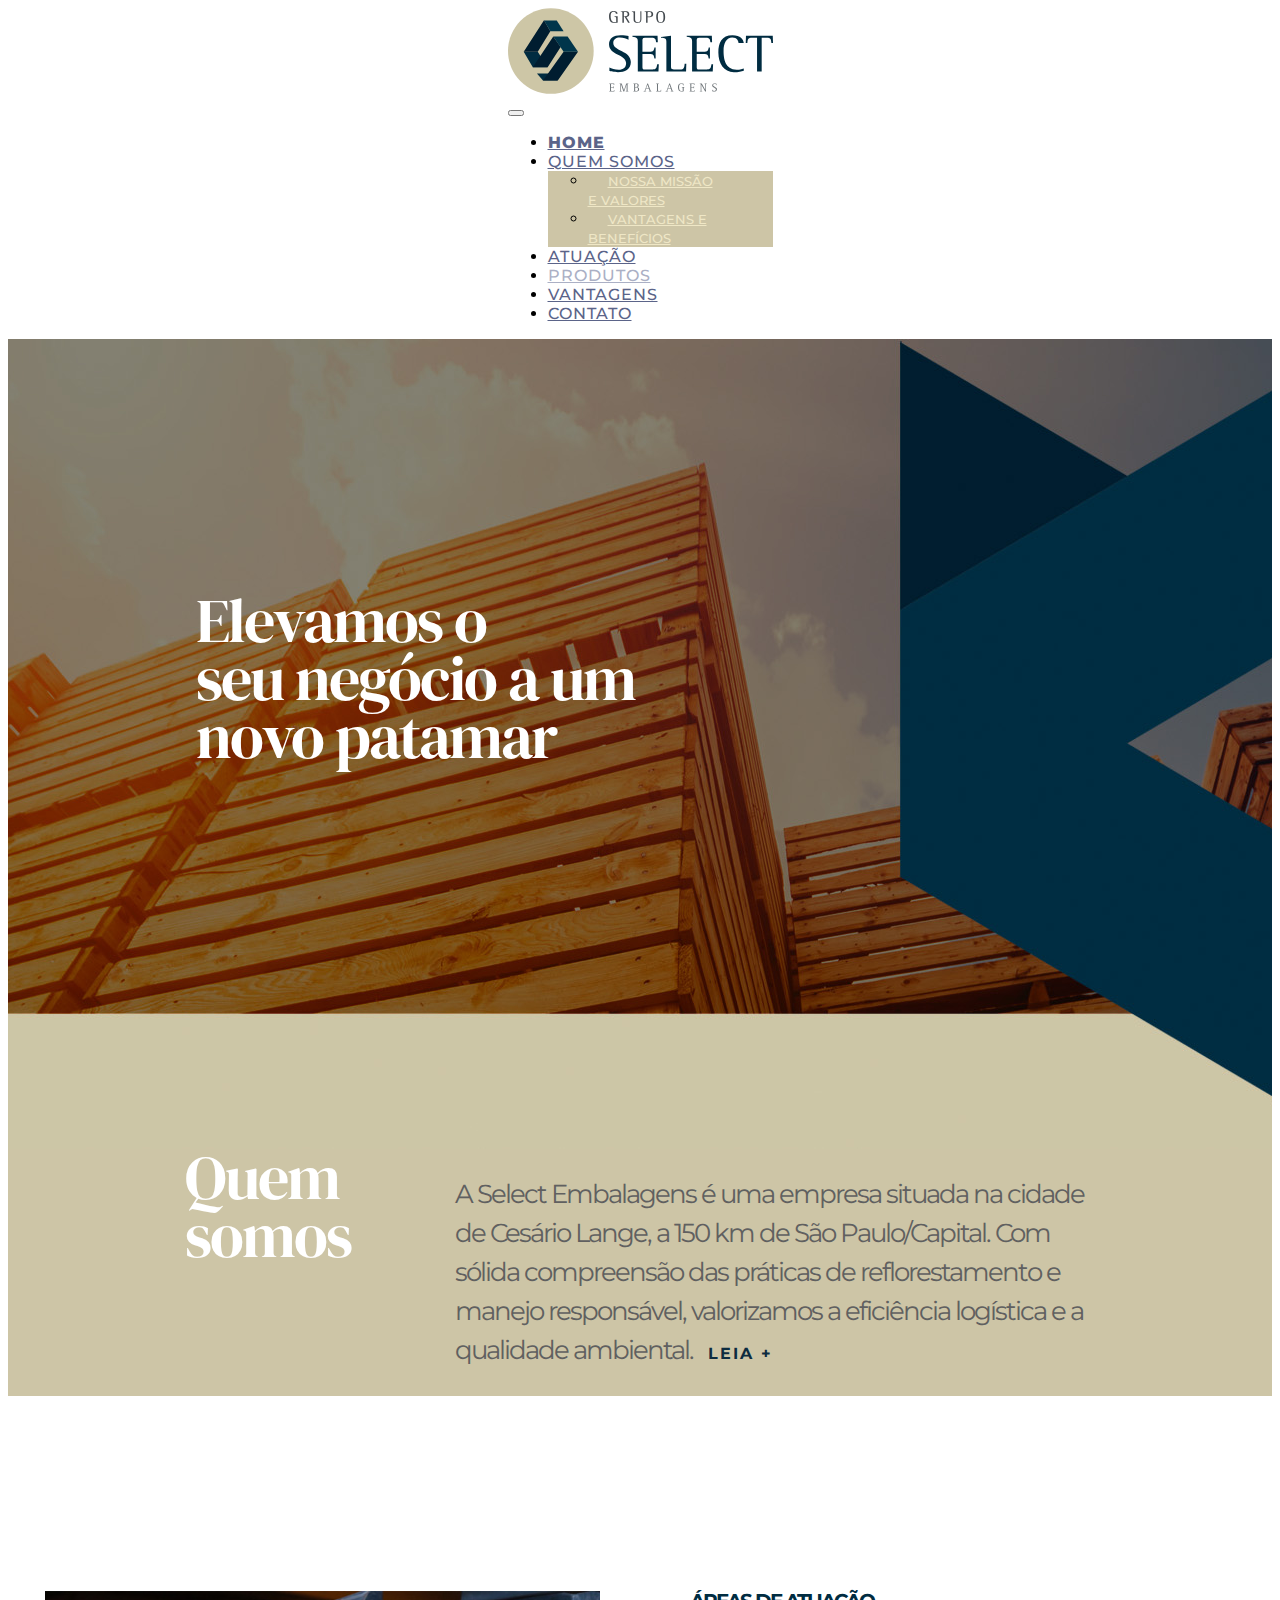
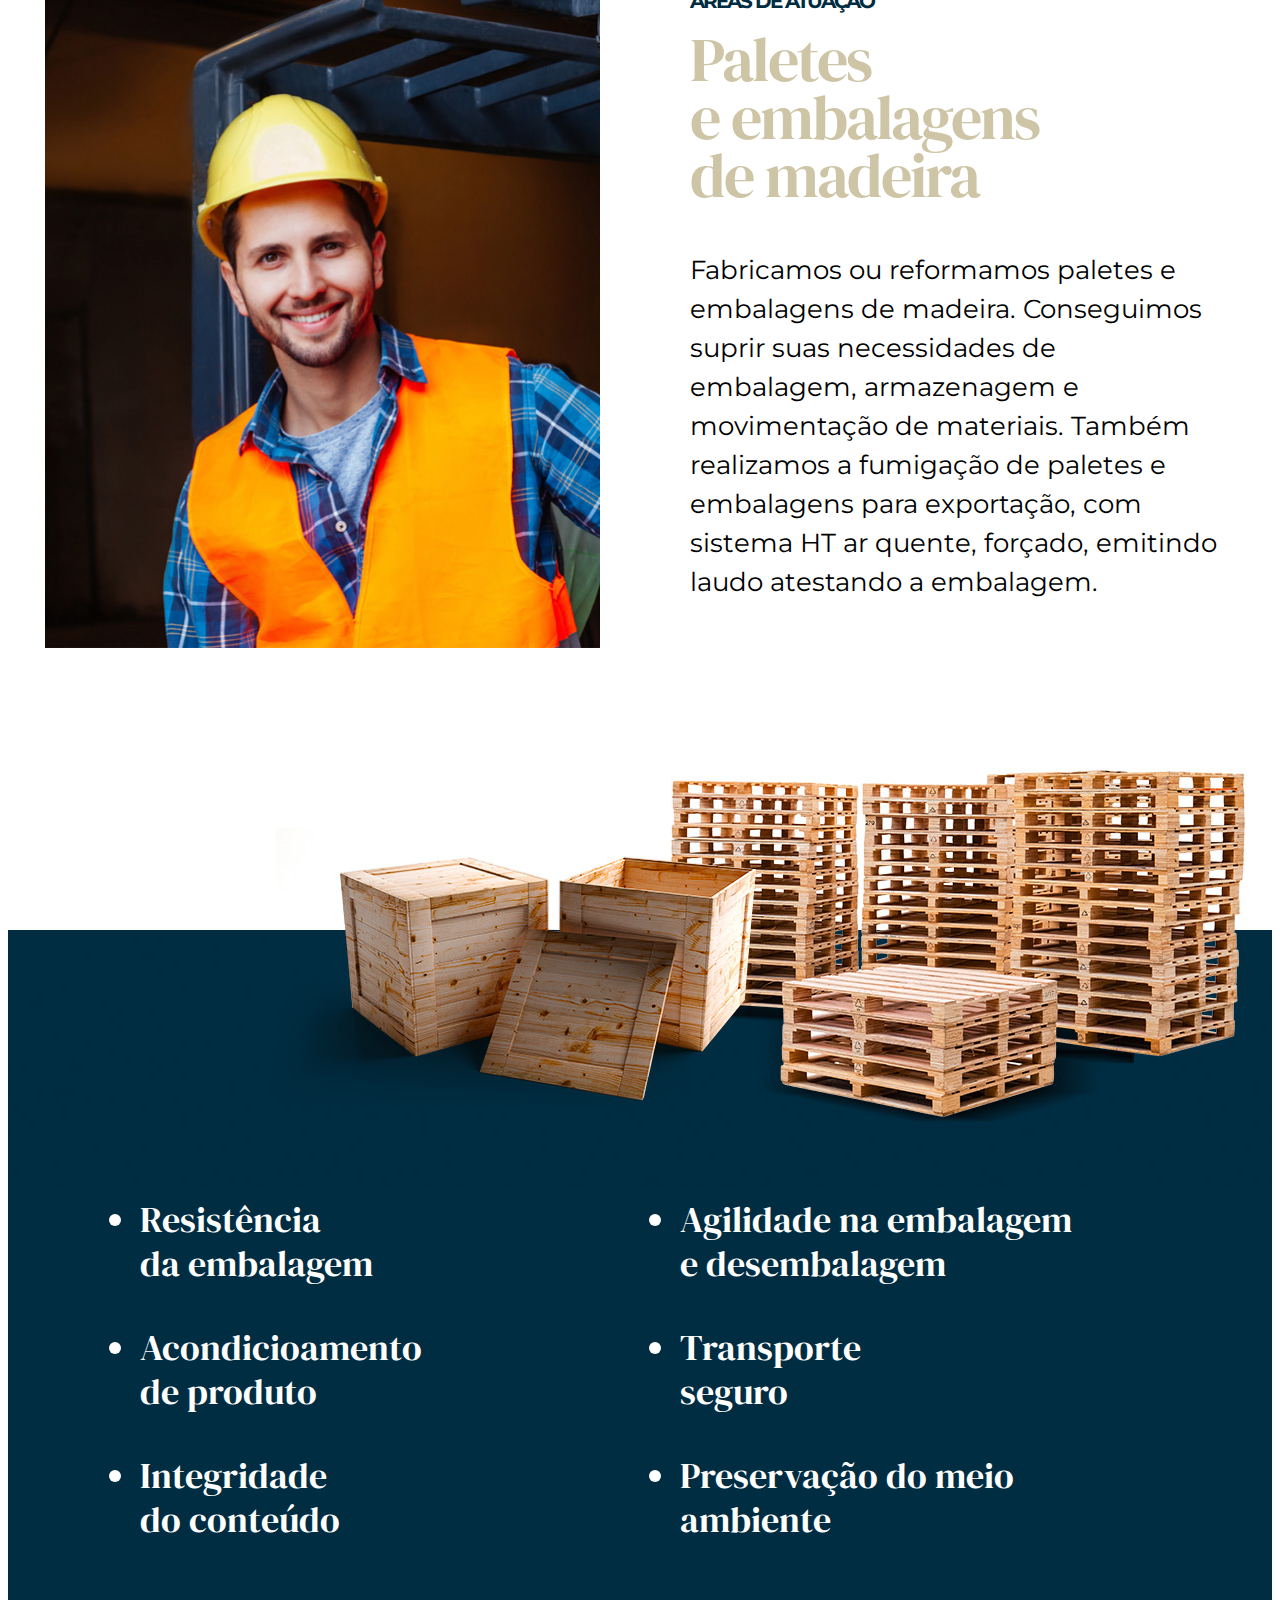
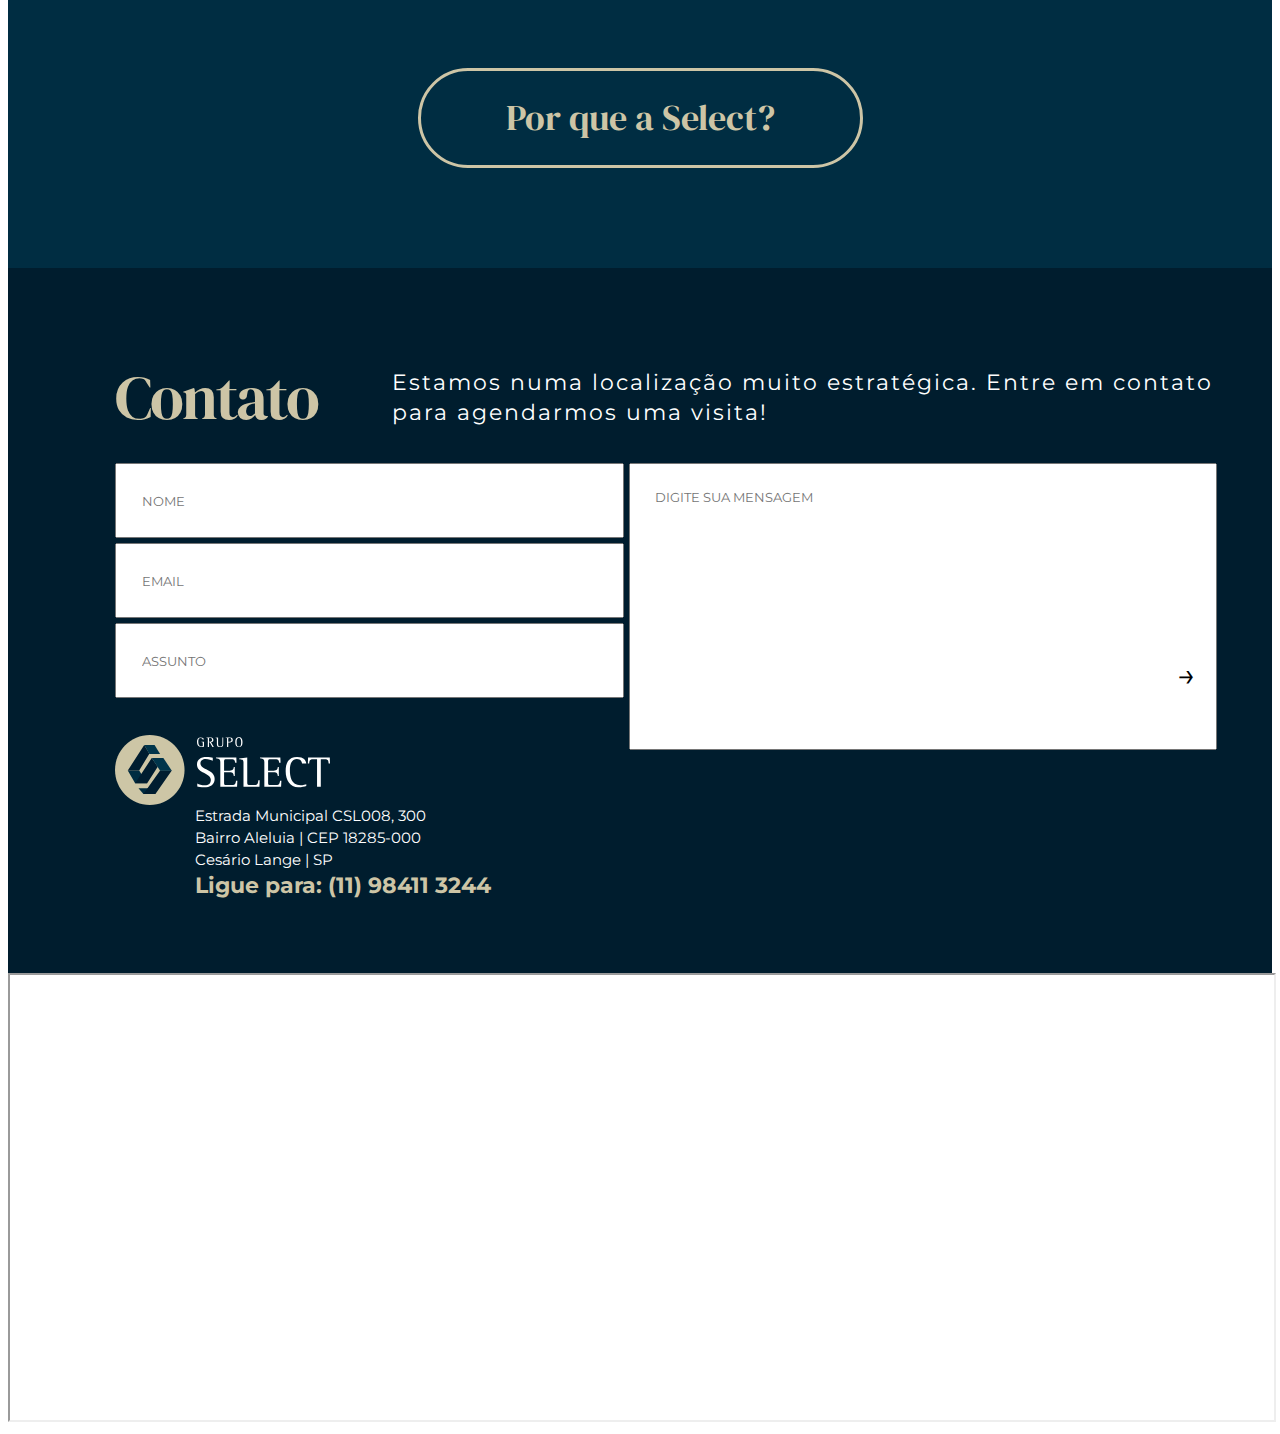
<file: index.html>
<!doctype html>
<html lang="pt-br">

<head>
    <meta charset="utf-8">
    <meta name="viewport" content="width=device-width, initial-scale=1">
    <title>Grupo Select Embalagens</title>
    <link rel="icon" href="./Assets/PNG/favicon.png" type="img/png">
    <link rel="preconnect" href="https://fonts.googleapis.com">
    <link rel="preconnect" href="https://fonts.gstatic.com" crossorigin>
    <link rel="preconnect" href="https://fonts.googleapis.com">
    <link rel="preconnect" href="https://fonts.gstatic.com" crossorigin>
    <link
        href="https://fonts.googleapis.com/css2?family=DM+Serif+Display&family=Montserrat:wght@300;400;500;700;900&display=swap"
        rel="stylesheet">
    <link href="https://cdn.jsdelivr.net/npm/bootstrap@5.3.2/dist/css/bootstrap.min.css" rel="stylesheet"
        integrity="sha384-T3c6CoIi6uLrA9TneNEoa7RxnatzjcDSCmG1MXxSR1GAsXEV/Dwwykc2MPK8M2HN" crossorigin="anonymous">
    <link rel="stylesheet" type="text/css" href="./CSS/index_style.css">
    <script src="https://www.google.com/recaptcha/api.js" async defer></script>
    <script src="./JS/recaptcha.js" defer></script>
    <script src="https://smtpjs.com/v3/smtp.js" defer></script>

</head>

<body>
    <div class="BG_01">
        <header class="wrapper_BG_01">
            <nav class="navbar navbar-expand-lg"> <!-- bg-body-tertiary -->
                <div class="container-fluid">
                    <nav class="navbar navbar-light"> <!-- bg-light -->
                        <a class="navbar-brand" href="./index.html">
                            <img src="./Assets/SVG/logo.svg" width="265" height="86" alt="">
                        </a>
                    </nav>
                    <button class="navbar-toggler" type="button" data-bs-toggle="collapse"
                        data-bs-target="#navbarNavDropdown" aria-controls="navbarNavDropdown" aria-expanded="false"
                        aria-label="Toggle navigation">
                        <span class="navbar-toggler-icon"></span>
                    </button>
                    <div class="collapse navbar-collapse" id="navbarNavDropdown">
                        <ul class="navbar-nav">
                            <li class="nav-item">
                                <a class="nav-link active" aria-current="page" href="./index.html">HOME</a>
                            </li>
                            <li class="nav-item dropdown">
                                <a class="nav-link dropdown-toggle" href="#" role="button" data-bs-toggle="dropdown"
                                    aria-expanded="false">QUEM SOMOS</a>
                                <ul class="dropdown-menu">
                                    <li><a class="dropdown-item" href="./quemsomos.html">NOSSA MISSÃO<br> E VALORES</a>
                                    </li>
                                    <li><a class="dropdown-item" href="./porqueaselect.html">VANTAGENS E<br>
                                            BENEFÍCIOS</a></li>
                                </ul>
                            </li>
                            <li class="nav-item">
                                <a class="nav-link" href="#atuacao">ATUAÇÃO</a>
                            </li>
                            <li class="nav-item">
                                <a class="nav-link disabled" href="./produtos.html">PRODUTOS</a>
                            </li>
                            <li class="nav-item">
                                <a class="nav-link" href="#vantagens">VANTAGENS</a>
                            </li>
                            <li class="nav-item">
                                <a class="nav-link" href="#contato">CONTATO</a>
                            </li>
                        </ul>
                    </div>
                </div>
            </nav>
            <script src="https://cdn.jsdelivr.net/npm/bootstrap@5.3.2/dist/js/bootstrap.bundle.min.js"
                integrity="sha384-C6RzsynM9kWDrMNeT87bh95OGNyZPhcTNXj1NW7RuBCsyN/o0jlpcV8Qyq46cDfL"
                crossorigin="anonymous"></script>
        </header>
    </div>
    <div class="BG_02">
        <section class="wrapper_BG_02">
            <span>Elevamos o<br>seu negócio a um<br>novo patamar</span>
            <span>Elevamos o<br>seu negócio<br>a um novo<br>patamar</span>
        </section>
    </div>
    <div class="BG_03">
        <section class="wrapper_BG_03">
            <span>Quem somos</span>
            <p>A Select Embalagens é uma empresa situada na cidade de Cesário Lange, a 150 km de São Paulo/Capital. Com
                sólida compreensão das práticas de reflorestamento e manejo responsável, valorizamos a eficiência
                logística e a qualidade ambiental. <b><a href="./quemsomos.html">LEIA +</a></b></p>
            <!-- <span>Lorem Ipsum</span> -->
        </section>
    </div>
    <div class="BG_04" id="atuacao">
        <div class="wrapper_BG_04">
            <img src="./Assets/JPG/Media_01.jpg" width="580px" height="656px">
            <div class="text_wrapper">
                <span>ÁREAS DE ATUAÇÃO</span>
                <span>Paletes<br> e embalagens<br> de madeira</span>
                <p>Fabricamos ou reformamos paletes e embalagens de madeira. Conseguimos suprir suas necessidades de
                    embalagem, armazenagem e movimentação de materiais. Também realizamos a fumigação de paletes e
                    embalagens para exportação, com sistema HT ar quente, forçado, emitindo laudo atestando a embalagem.
                </p>
            </div>
        </div>
    </div>
    <div class="BG_05" id="vantagens">
        <div class="wrapper_BG_05">
            <ul class="wrapper_list">
                <li>Resistência<br>da embalagem</li>
                <li>Agilidade na embalagem<br>e desembalagem</li>
                <li>Acondicioamento<br>de produto</li>
                <li>Transporte<br>seguro</li>
                <li>Integridade<br>do conteúdo</li>
                <li>Preservação do meio<br> ambiente</li>
            </ul>
            <a href="./porqueaselect.html">Por que a Select?</a>
        </div>
    </div>
    <div class="BG_06">
        <!-- <form id="contato" action="./PHP/send.php" method="POST" class="wrapper_BG_06"> -->
        <form id="contato" method="POST" class="wrapper_BG_06">
            <span class="text_contato grid_col_1_2">Contato</span>
            <span class="text_local grid_col_2_4">Estamos numa localização muito estratégica. Entre em contato para
                agendarmos uma visita!</span>
            <input id="nome" type="text" name="nome" placeholder="NOME" class="grid_col_1_3 form" required>
            <input id="email" type="email" name="email" placeholder="EMAIL" class="grid_col_1_3 form" required>
            <input id="assunto" type="text" name="assunto" placeholder="ASSUNTO" class="grid_col_1_3 form" required>
            <div class="text_area grid_col_3_4 grid_row_2_5">
                <textarea id="mensagem" name="mensagem" rows="auto" cols="auto" placeholder="DIGITE SUA MENSAGEM"
                    class="form" required></textarea> <!--  php mailer -->
                <button id="sendMSG" type="submit" value="Submit">&#8594;</button>
                <!-- <input type="submit" value="Submit"> -->
            </div>
            <div class="wrapper_logo_footer grid_col_1_3">
                <img src="./Assets/SVG/logo_inv.svg" width="215px">
                <span>Estrada Municipal CSL008, 300<br>
                    Bairro Aleluia | CEP 18285-000<br>
                    Cesário Lange | SP<br>

                    <b>Ligue para: (11) 98411 3244</b></span>
            </div>
            <div class="g-recaptcha grid_col_3_4" data-sitekey="6LcbM5opAAAAAFvpXR1gdHFQueW3ouqOezYNyat1"></div>
        </form>
    </div>
    <iframe class="BG_07"
        src="https://www.google.com/maps/embed?pb=!1m18!1m12!1m3!1d3665.6484685421865!2d-47.9328106!3d-23.2558758!2m3!1f0!2f0!3f0!3m2!1i1024!2i768!4f13.1!3m3!1m2!1s0x94c67920eea9c935%3A0xfb8c453bc588f489!2sGrupo%20Select%20Embalagens!5e0!3m2!1spt-BR!2sbr!4v1711138505698!5m2!1spt-BR!2sbr" allowfullscreen="" loading="lazy"></iframe>
</body>

</html>
</file>
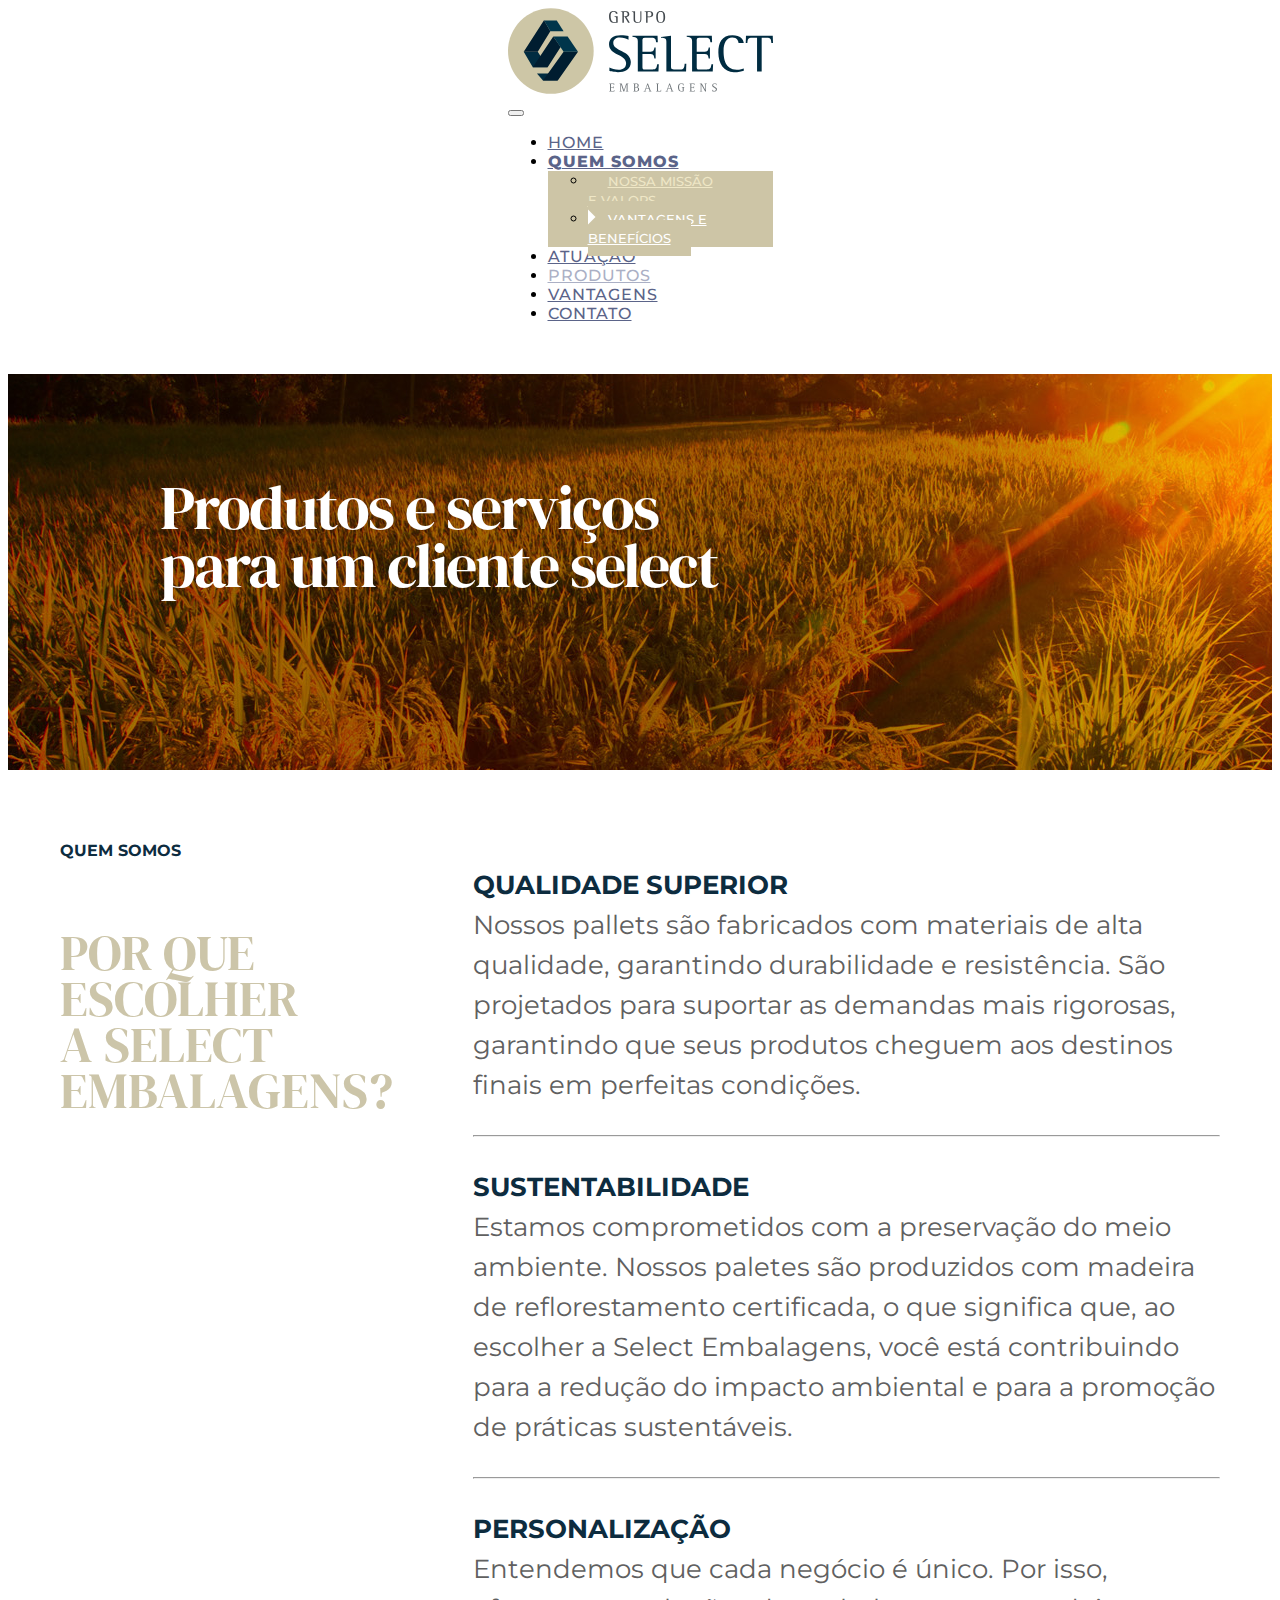
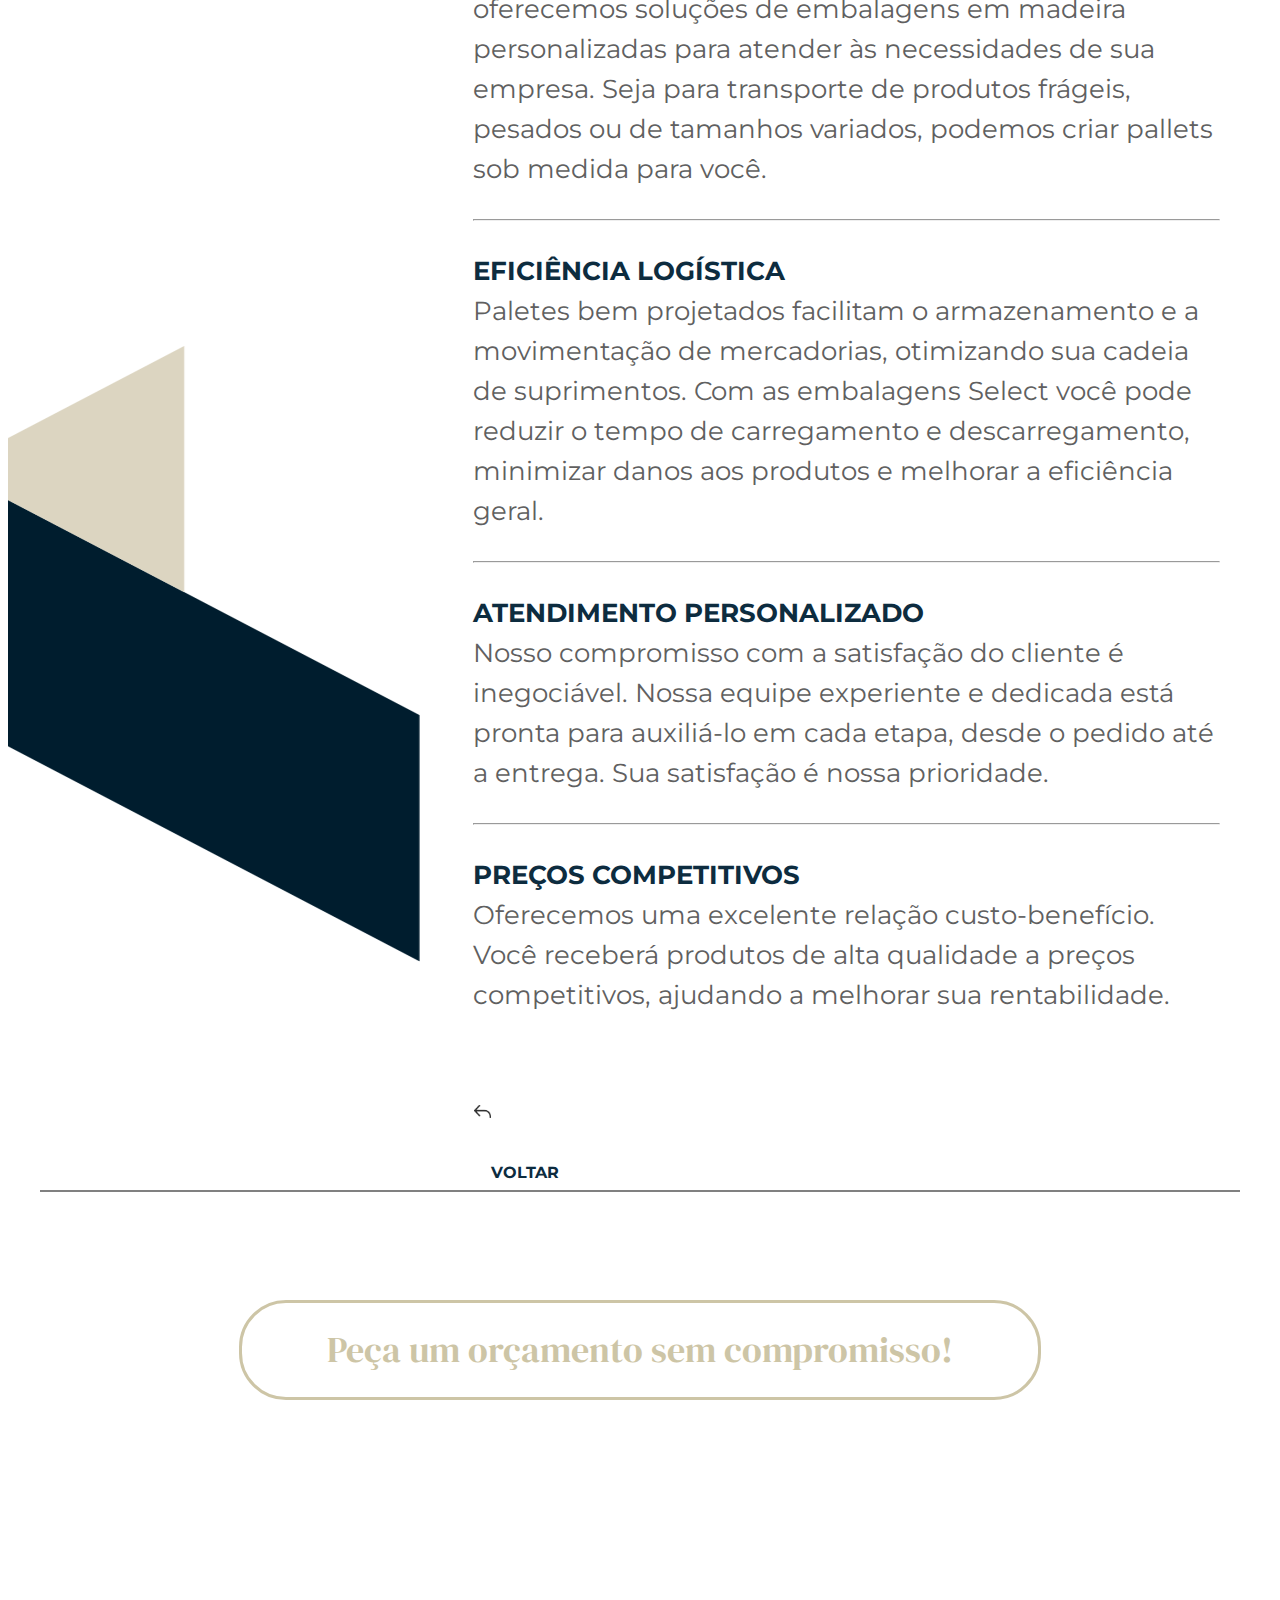
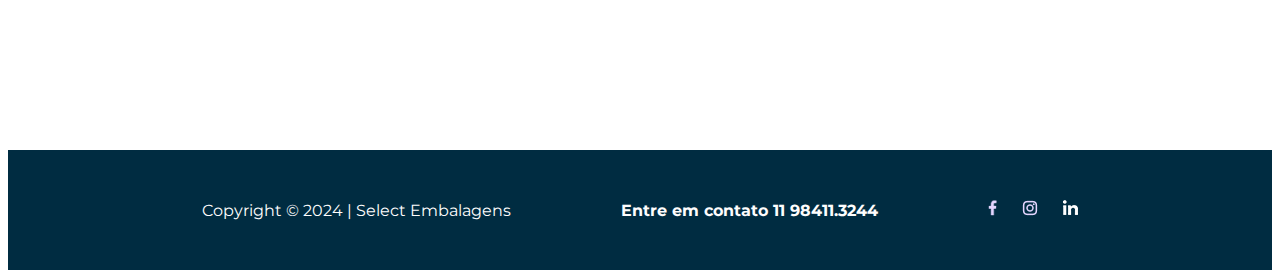
<file: porqueaselect.html>
<!doctype html>
<html lang="pt-br">

<head>
    <meta charset="utf-8">
    <meta name="viewport" content="width=device-width, initial-scale=1">
    <title>Grupo Select Embalagens</title>
    <link rel="icon" href="./Assets/PNG/favicon.png" type="img/png">
    <link rel="preconnect" href="https://fonts.googleapis.com">
    <link rel="preconnect" href="https://fonts.gstatic.com" crossorigin>
    <link rel="preconnect" href="https://fonts.googleapis.com">
    <link rel="preconnect" href="https://fonts.gstatic.com" crossorigin>
    <link href="https://fonts.googleapis.com/css2?family=DM+Serif+Display&family=Montserrat:wght@300;400;500;700;900&display=swap" rel="stylesheet">
    <link href="https://cdn.jsdelivr.net/npm/bootstrap@5.3.2/dist/css/bootstrap.min.css" rel="stylesheet" integrity="sha384-T3c6CoIi6uLrA9TneNEoa7RxnatzjcDSCmG1MXxSR1GAsXEV/Dwwykc2MPK8M2HN" crossorigin="anonymous">
    <link rel="stylesheet" type="text/css" href="./CSS/index_style.css">
    <link rel="stylesheet" type="text/css" href="./CSS/quemsomos_style.css">
    <link rel="stylesheet" type="text/css" href="./CSS/porqueaselect_style.css">
</head>

<body>
    <div class="BG_01">
        <header class="wrapper_BG_01">
            <nav class="navbar navbar-expand-lg"> <!-- bg-body-tertiary -->
                <div class="container-fluid">
                    <nav class="navbar navbar-light"> <!-- bg-light -->
                        <a class="navbar-brand" href="./index.html">
                            <img src="./Assets/SVG/logo.svg" width="265" height="86" alt="">
                        </a>
                    </nav>
                    <button class="navbar-toggler" type="button" data-bs-toggle="collapse"
                        data-bs-target="#navbarNavDropdown" aria-controls="navbarNavDropdown" aria-expanded="false"
                        aria-label="Toggle navigation">
                        <span class="navbar-toggler-icon"></span>
                    </button>
                    <div class="collapse navbar-collapse" id="navbarNavDropdown">
                        <ul class="navbar-nav">
                            <li class="nav-item">
                                <a class="nav-link" aria-current="page" href="./index.html">HOME</a>
                            </li>
                            <li class="nav-item dropdown">
                                <a class="nav-link dropdown-toggle active" href="#" role="button" data-bs-toggle="dropdown"
                                    aria-expanded="false">QUEM SOMOS</a>
                                <ul class="dropdown-menu">
                                    <li><a class="dropdown-item" href="./quemsomos.html">NOSSA MISSÃO<br> E VALORS</a></li>
                                    <li><a class="dropdown-item nav-active" href="./porqueaselect.html">VANTAGENS E<br> BENEFÍCIOS</a></li>
                                </ul>
                            </li>
                            <li class="nav-item">
                                <a class="nav-link" href="./index.html#atuacao">ATUAÇÃO</a>
                            </li>
                            <li class="nav-item">
                                <a class="nav-link disabled" href="./produtos.html">PRODUTOS</a>
                            </li>
                            <li class="nav-item">
                                <a class="nav-link" href="./index.html#vantagens">VANTAGENS</a>
                            </li>
                            <li class="nav-item">
                                <a class="nav-link" href="./index.html#contato">CONTATO</a>
                            </li>
                        </ul>
                    </div>
                </div>
            </nav>
            <script src="https://cdn.jsdelivr.net/npm/bootstrap@5.3.2/dist/js/bootstrap.bundle.min.js"
                integrity="sha384-C6RzsynM9kWDrMNeT87bh95OGNyZPhcTNXj1NW7RuBCsyN/o0jlpcV8Qyq46cDfL"
                crossorigin="anonymous"></script>
        </header>
    </div>
    <div class="BG_08">
        <section class="wrapper_BG_08">
            <span>Produtos e serviços<br>para um cliente select</span>
        </section>
    </div>
    <div class="BG_09">
        <section class="wrapper_BG_09">
            <div class="quem_somos">
                <p>QUEM SOMOS</p>
                <p>POR QUE<br>
                    ESCOLHER<br>
                    A SELECT<br>
                    EMBALAGENS?</p>
            </div>
            <div class="desc">
                <p><b>QUALIDADE SUPERIOR</b><br>
                    Nossos pallets são fabricados com materiais de alta qualidade, garantindo durabilidade e resistência. São projetados para suportar as demandas mais rigorosas, garantindo que seus produtos cheguem aos destinos finais em perfeitas condições.</p>
                <hr>
                <p><b>SUSTENTABILIDADE</b><br>
                    Estamos comprometidos com a preservação do meio ambiente. Nossos paletes são produzidos com madeira de reflorestamento certificada, o que significa que, ao escolher a Select Embalagens, você está contribuindo para a redução do impacto ambiental e para a promoção de práticas sustentáveis.</p> 
                <hr>
                <p><b>PERSONALIZAÇÃO</b><br>
                    Entendemos que cada negócio é único. Por isso, oferecemos soluções de embalagens em madeira personalizadas para atender às necessidades de sua empresa. Seja para transporte de produtos frágeis, pesados ou de tamanhos variados, podemos criar pallets sob medida para você.</p>
                <hr>
                <p><b>EFICIÊNCIA LOGÍSTICA</b><br>
                    Paletes bem projetados facilitam o armazenamento e a movimentação de mercadorias, otimizando sua cadeia de suprimentos. Com as embalagens Select você pode reduzir o tempo de carregamento e descarregamento, minimizar danos aos produtos e melhorar a eficiência geral.</p>
                <hr>
                <p><b>ATENDIMENTO PERSONALIZADO</b><br>
                    Nosso compromisso com a satisfação do cliente é inegociável. Nossa equipe experiente e dedicada está pronta para auxiliá-lo em cada etapa, desde o pedido até a entrega. Sua satisfação é nossa prioridade.</p>
                <hr>
                <p><b>PREÇOS COMPETITIVOS</b><br>
                    Oferecemos uma excelente relação custo-benefício. Você receberá produtos de alta qualidade a preços competitivos, ajudando a melhorar sua rentabilidade.</p>
                <a href="./index.html"><img src="./Assets/PNG/voltar.png" width="18px" height="13px">VOLTAR</a>
            </div>
            <img src="./Assets/PNG/grafismo.png" width="854px" height="616px">
        </section>
    </div>
    <div class="BG_10">
        <section class="wrapper_BG_10">
            <hr>
            <a href="#">Peça um orçamento sem compromisso!</a>
        </section>
    </div>
    <footer class="BG_11">
        <section class="wrapper_BG_11">
            <p>Copyright © 2024 | Select Embalagens</p>
            <p>Entre em contato  11 98411.3244</p>
            <div class="redes">
                <a href="#"><img src="./Assets/PNG/facebook.png"></a> <!-- ADICIONAR LINKS -->
                <a href="https://www.instagram.com/gruposelectembalagens/"><img src="./Assets/PNG/insta.png"></a>
                <a href="#"><img src="./Assets/PNG/linkedin.png"></a>
            </div>
        </section>
    </footer>
</body>
</file>
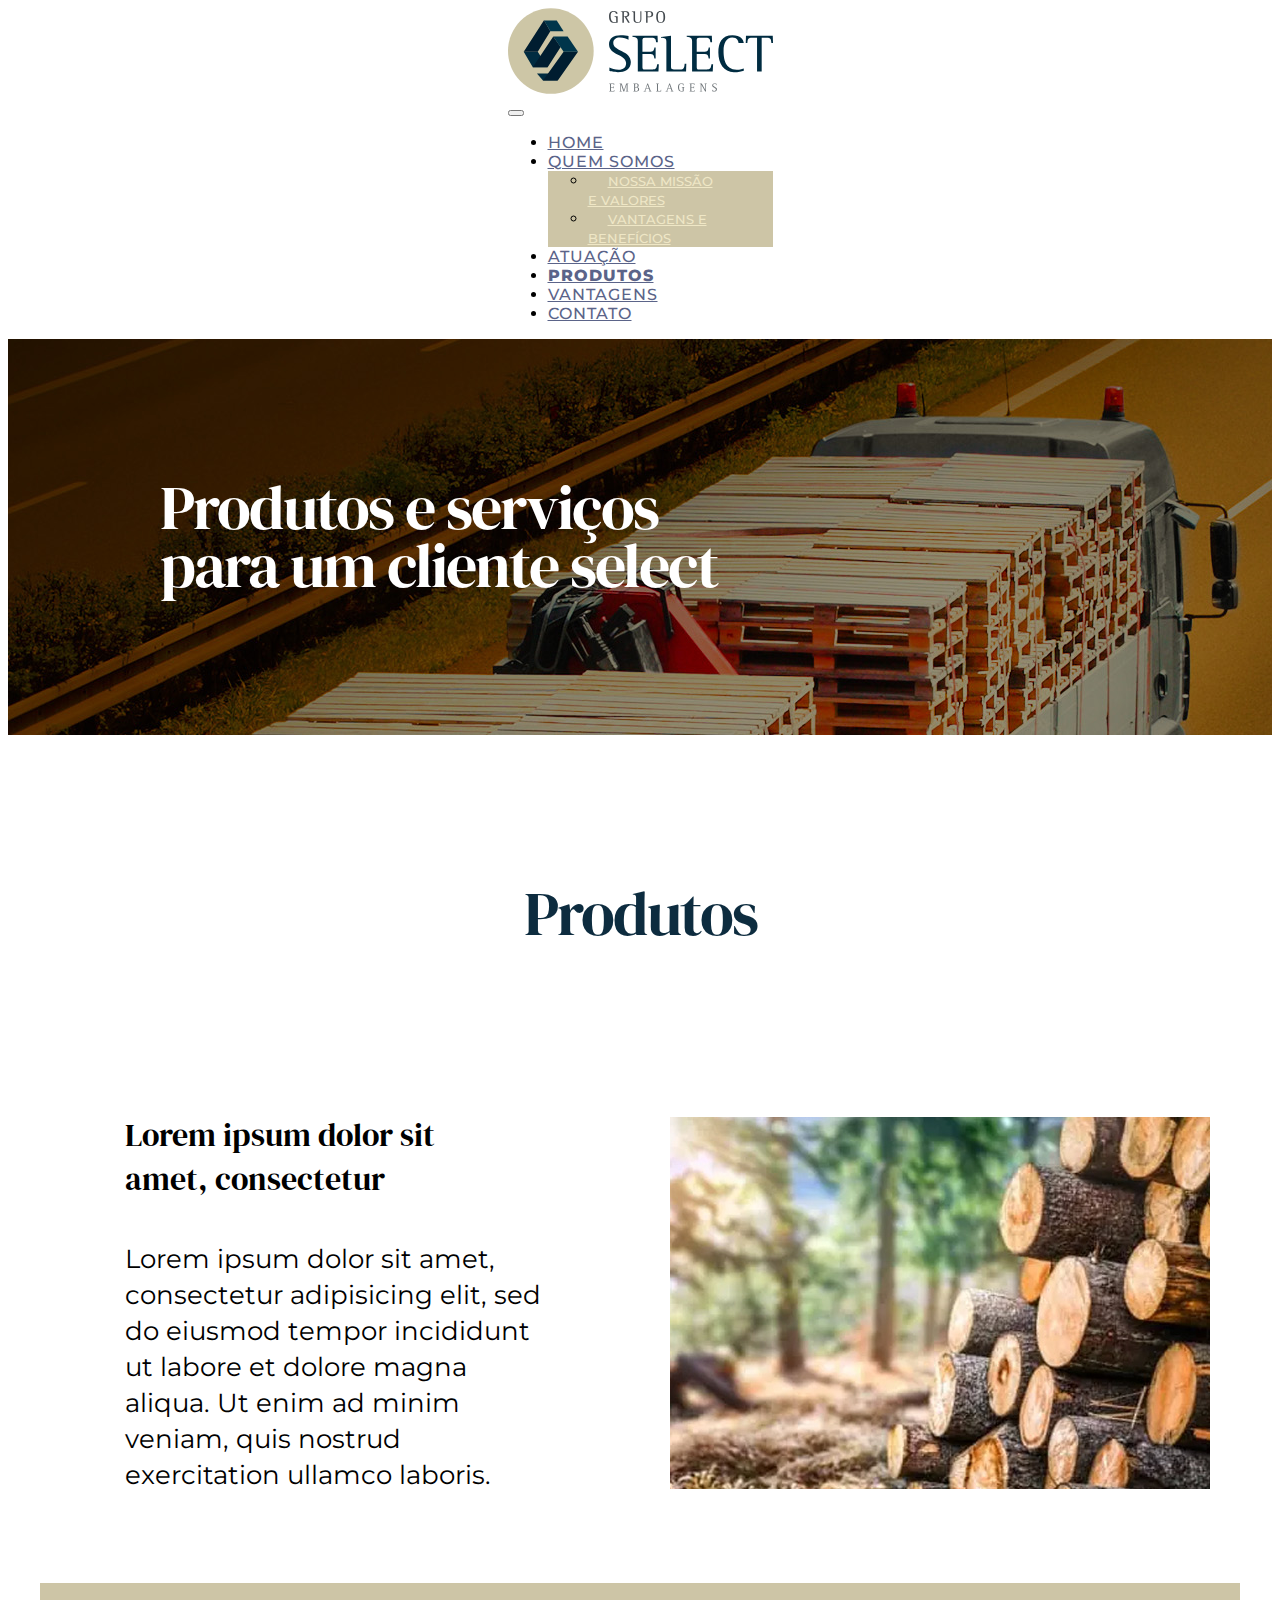
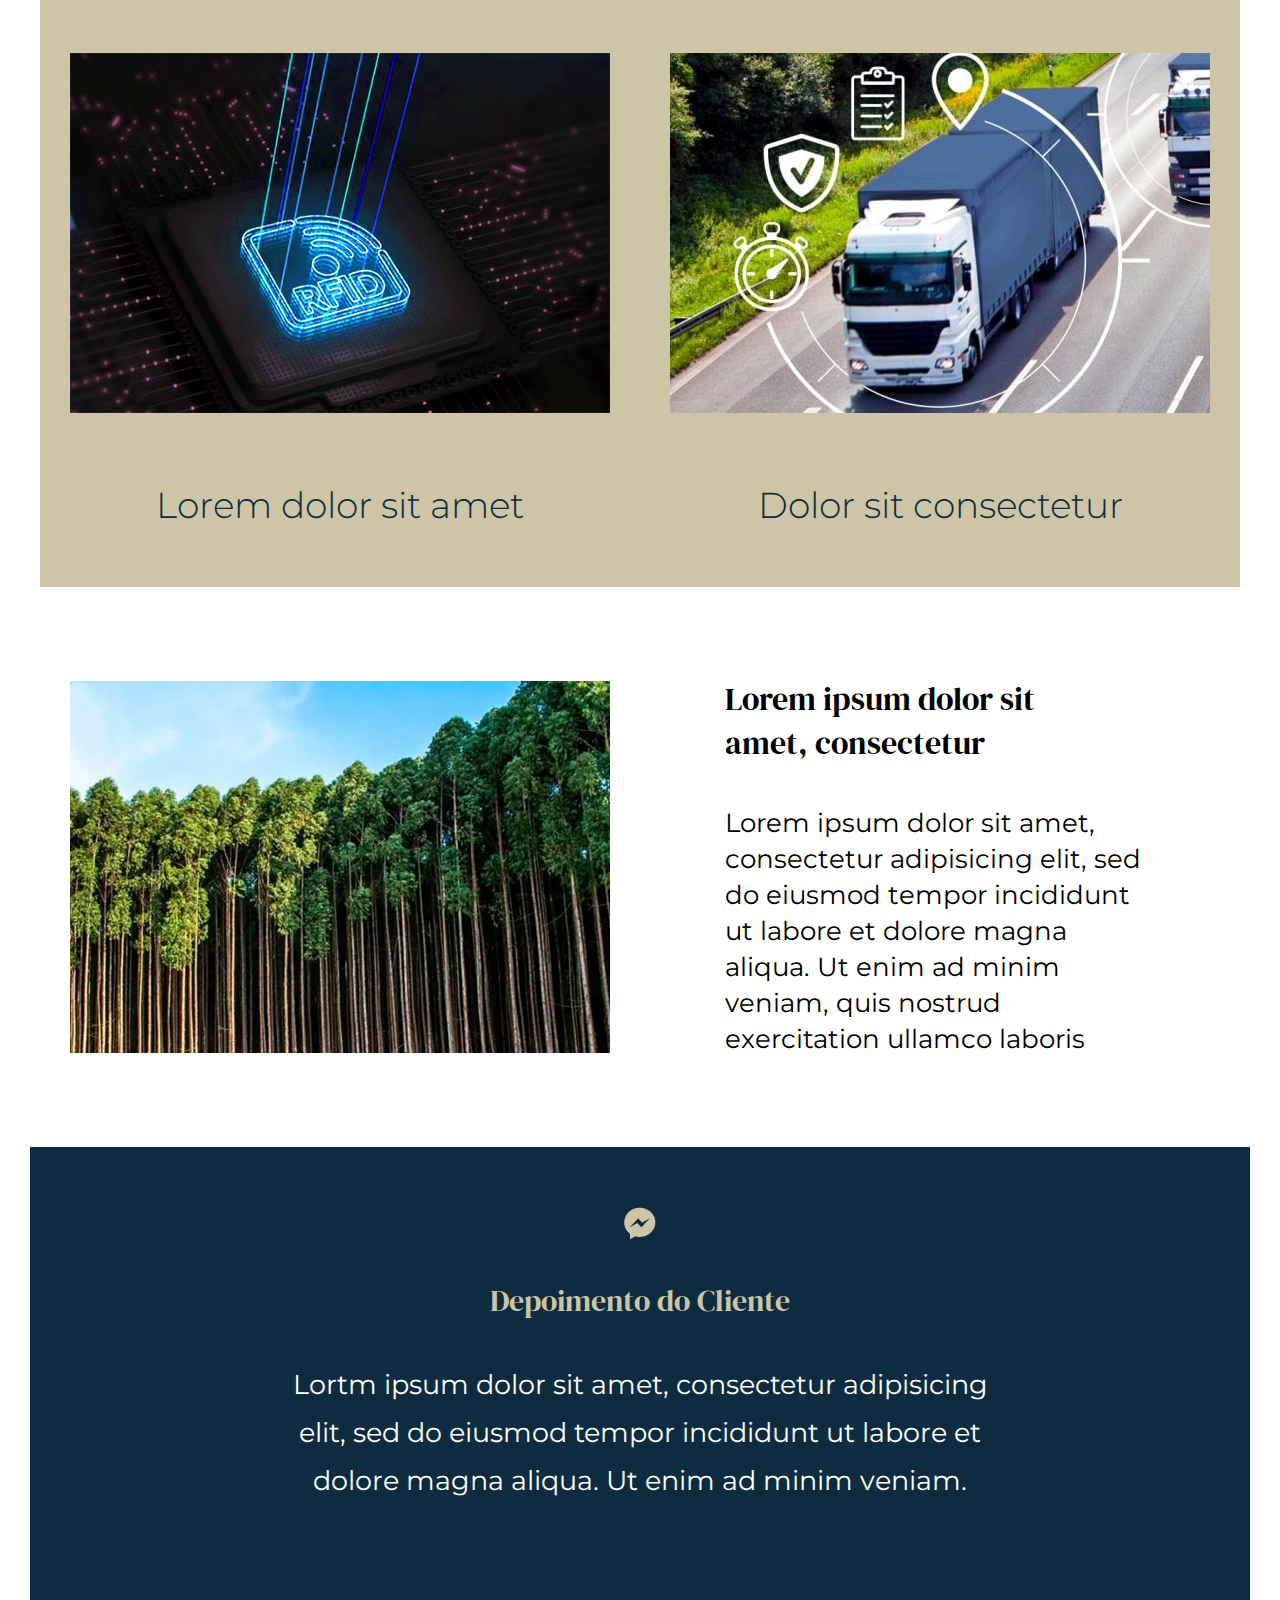
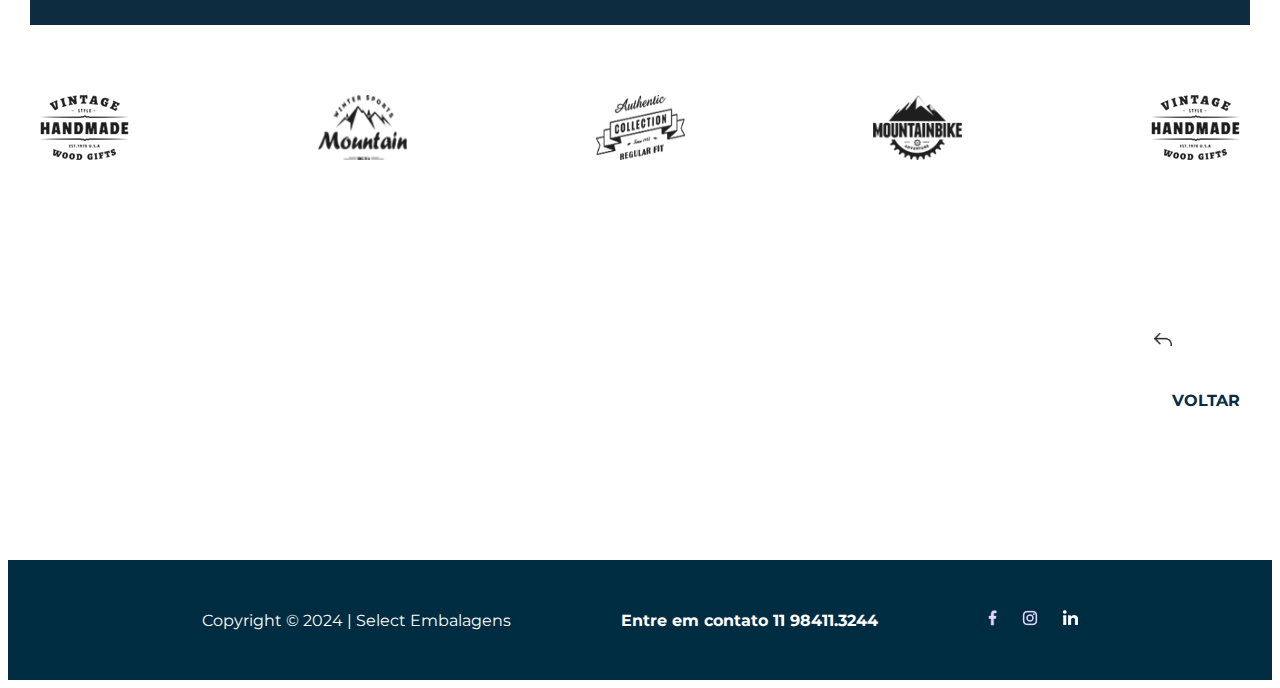
<file: produtos.html>
<!doctype html>
<html lang="pt-br">

<head>
    <meta charset="utf-8">
    <meta name="viewport" content="width=device-width, initial-scale=1">
    <title>Grupo Select Embalagens</title>
    <link rel="icon" href="./Assets/PNG/favicon.png" type="img/png">
    <link rel="preconnect" href="https://fonts.googleapis.com">
    <link rel="preconnect" href="https://fonts.gstatic.com" crossorigin>
    <link rel="preconnect" href="https://fonts.googleapis.com">
    <link rel="preconnect" href="https://fonts.gstatic.com" crossorigin>
    <link href="https://fonts.googleapis.com/css2?family=DM+Serif+Display&family=Montserrat:wght@300;400;500;700;900&display=swap" rel="stylesheet">
    <link href="https://cdn.jsdelivr.net/npm/bootstrap@5.3.2/dist/css/bootstrap.min.css" rel="stylesheet" integrity="sha384-T3c6CoIi6uLrA9TneNEoa7RxnatzjcDSCmG1MXxSR1GAsXEV/Dwwykc2MPK8M2HN" crossorigin="anonymous">
    <link rel="stylesheet" type="text/css" href="./CSS/index_style.css">
    <link rel="stylesheet" type="text/css" href="./CSS/quemsomos_style.css">
    <link rel="stylesheet" type="text/css" href="./CSS/produtos_style.css">
</head>

<body>
    <div class="BG_01">
        <header class="wrapper_BG_01">
            <nav class="navbar navbar-expand-lg"> <!-- bg-body-tertiary -->
                <div class="container-fluid">
                    <nav class="navbar navbar-light"> <!-- bg-light -->
                        <a class="navbar-brand" href="./index.html">
                            <img src="./Assets/SVG/logo.svg" width="265" height="86" alt="">
                        </a>
                    </nav>
                    <button class="navbar-toggler" type="button" data-bs-toggle="collapse"
                        data-bs-target="#navbarNavDropdown" aria-controls="navbarNavDropdown" aria-expanded="false"
                        aria-label="Toggle navigation">
                        <span class="navbar-toggler-icon"></span>
                    </button>
                    <div class="collapse navbar-collapse" id="navbarNavDropdown">
                        <ul class="navbar-nav">
                            <li class="nav-item">
                                <a class="nav-link" aria-current="page" href="./index.html">HOME</a>
                            </li>
                            <li class="nav-item dropdown">
                                <a class="nav-link dropdown-toggle" href="#" role="button" data-bs-toggle="dropdown"
                                    aria-expanded="false">QUEM SOMOS</a>
                                <ul class="dropdown-menu">
                                    <li><a class="dropdown-item" href="./quemsomos.html">NOSSA MISSÃO<br> E VALORES</a></li>
                                    <li><a class="dropdown-item" href="./porqueaselect.html">VANTAGENS E<br> BENEFÍCIOS</a></li>
                                </ul>
                            </li>
                            <li class="nav-item">
                                <a class="nav-link" href="./index.html#atuacao">ATUAÇÃO</a>
                            </li>
                            <li class="nav-item">
                                <a class="nav-link active" href="./produtos.html">PRODUTOS</a>
                            </li>
                            <li class="nav-item">
                                <a class="nav-link" href="./index.html#vantagens">VANTAGENS</a>
                            </li>
                            <li class="nav-item">
                                <a class="nav-link" href="./index.html#contato">CONTATO</a>
                            </li>
                        </ul>
                    </div>
                </div>
            </nav>
            <script src="https://cdn.jsdelivr.net/npm/bootstrap@5.3.2/dist/js/bootstrap.bundle.min.js"
                integrity="sha384-C6RzsynM9kWDrMNeT87bh95OGNyZPhcTNXj1NW7RuBCsyN/o0jlpcV8Qyq46cDfL"
                crossorigin="anonymous"></script>
        </header>
    </div>
    <div class="BG_12">
        <section class="wrapper_BG_12">
            <span>Produtos e serviços<br>para um cliente select</span>
        </section>
    </div>
    <div class="BG_13">
        <section class="wrapper_BG_13">
            <h2>Produtos</h2>
            <div class="texto_produtos">
                <span>Lorem ipsum dolor sit<br>amet, consectetur</span>
                <span>Lorem ipsum dolor sit amet, consectetur adipisicing elit, sed do eiusmod tempor incididunt ut labore et dolore magna aliqua. Ut enim ad minim veniam, quis nostrud exercitation ullamco laboris.</span>
            </div>
            <img src="./Assets/JPG/Media_02.jpg" width="540px" height="372px">
            <div class="bg_dourado">
                <div class="bg_dourado_conteudo">
                    <img src="./Assets/JPG/Media_03.jpg" width="540px" height="360px">
                    <span>Lorem dolor sit amet</span>
                </div>
                <div class="bg_dourado_conteudo">
                    <img src="./Assets/JPG/Media_04.jpg" width="540px" height="360px">
                    <span>Dolor sit consectetur</span>
                </div>
            </div>
            <img src="./Assets/JPG/Media_05.jpg" width="540px" height="372px">
            <div class="texto_produtos">
                <span>Lorem ipsum dolor sit<br>amet, consectetur</span>
                <span>Lorem ipsum dolor sit amet, consectetur adipisicing elit, sed do eiusmod tempor incididunt ut labore et dolore magna aliqua. Ut enim ad minim veniam, quis nostrud exercitation ullamco laboris</span>
            </div>
        </section>
    </div>
    <div class="BG_14">
        <section class="wrapper_BG_14">
            <img src="./Assets/PNG/ícone de mensagem.png" width="32px" height="33px">
            <span>Depoimento do Cliente</span>
            <span>Lortm ipsum dolor sit amet, consectetur adipisicing elit, sed do eiusmod tempor incididunt ut labore et dolore magna aliqua. Ut enim ad minim veniam.</span>
        </section>
    </div>
    <div class="BG_15">
        <section class="wrapper_BG_15">
            <img src="./Assets/PNG/fake_logo_01.png" width="89px" height="65px">
            <img src="./Assets/PNG/fake_logo_02.png" width="89px" height="65px">
            <img src="./Assets/PNG/fake_logo_03.png" width="89px" height="65px">
            <img src="./Assets/PNG/fake_logo_04.png" width="89px" height="65px">
            <img src="./Assets/PNG/fake_logo_01.png" width="89px" height="65px">
            <a href="./index.html"><img src="./Assets/PNG/voltar.png" width="18px" height="13px">VOLTAR</a>
        </section>
    </div>     
    <footer class="BG_11">
        <section class="wrapper_BG_11">
            <p>Copyright © 2024 | Select Embalagens</p>
            <p>Entre em contato  11 98411.3244</p>
            <div class="redes">
                <a href="#"><img src="./Assets/PNG/facebook.png"></a> <!-- ADICIONAR LINKS -->
                <a href="https://www.instagram.com/gruposelectembalagens/"><img src="./Assets/PNG/insta.png"></a>
                <a href="#"><img src="./Assets/PNG/linkedin.png"></a>
            </div>
        </section>
    </footer>
</body>
</file>
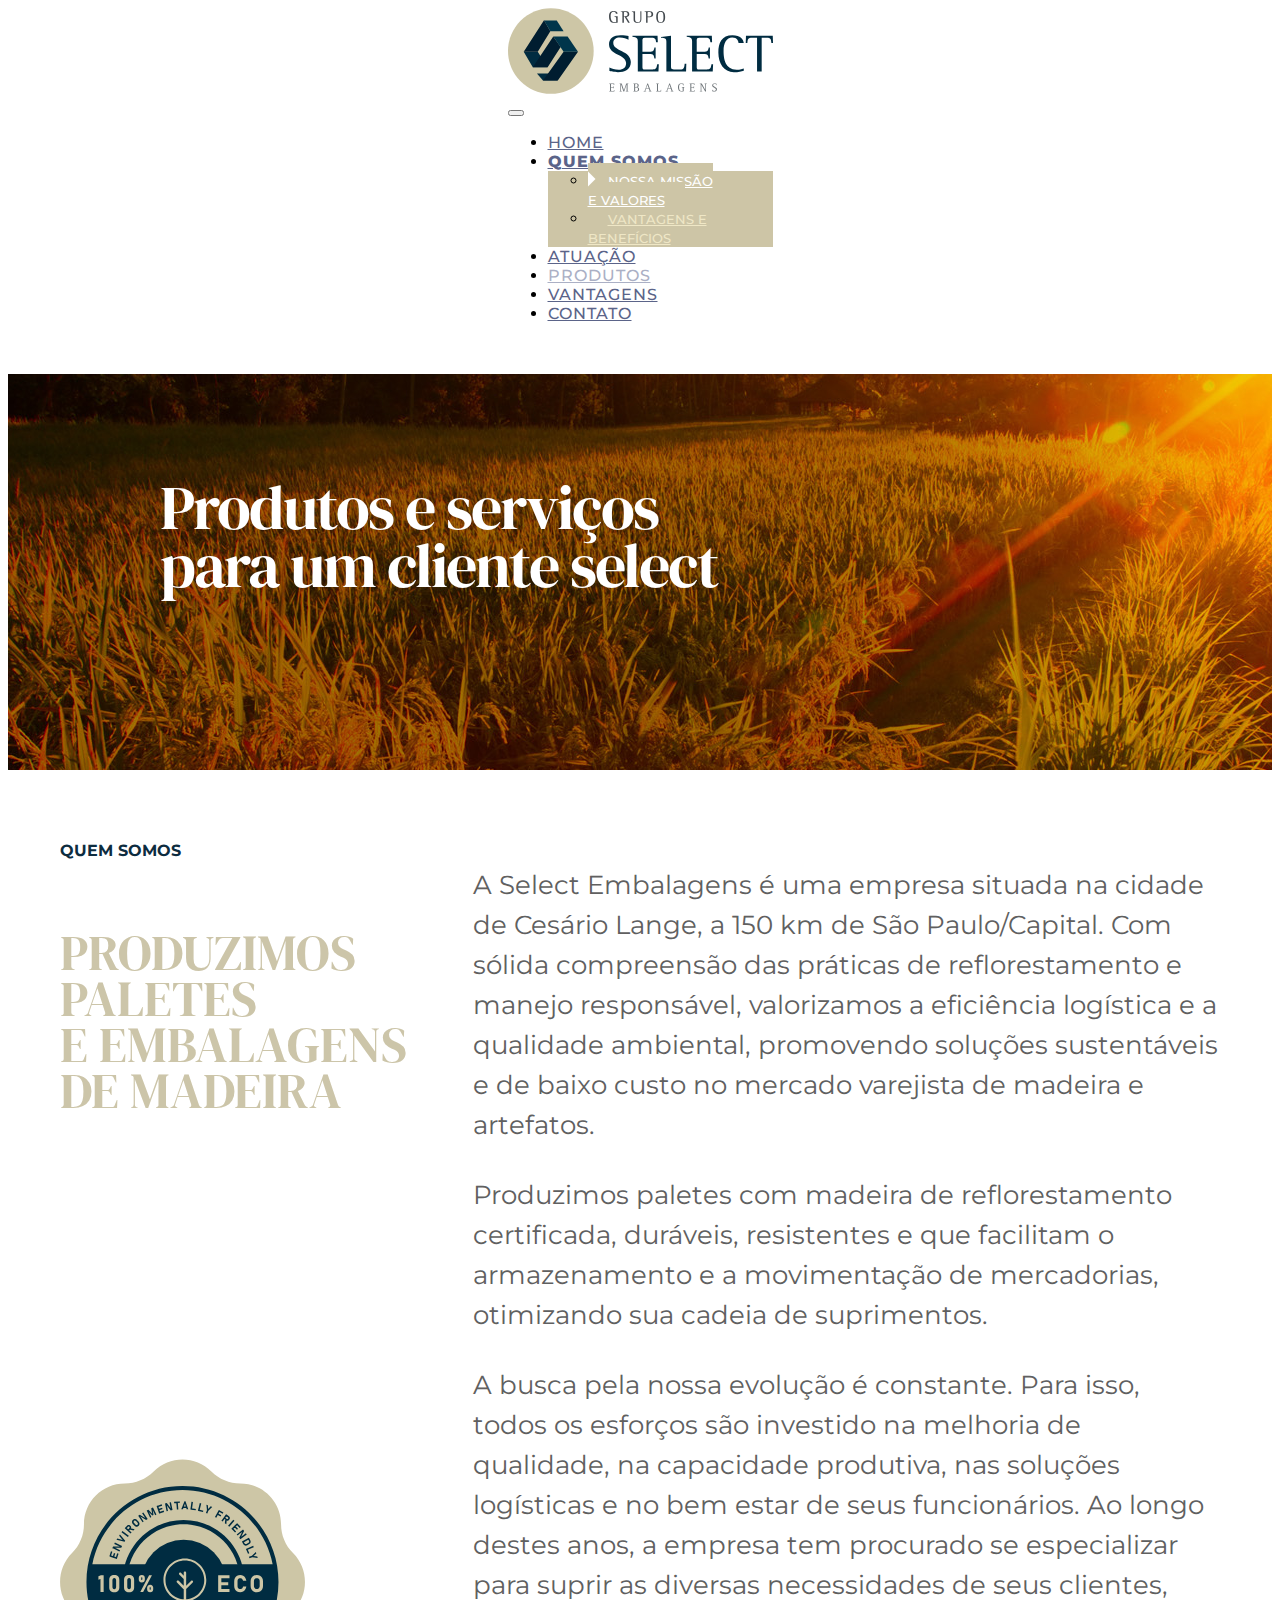
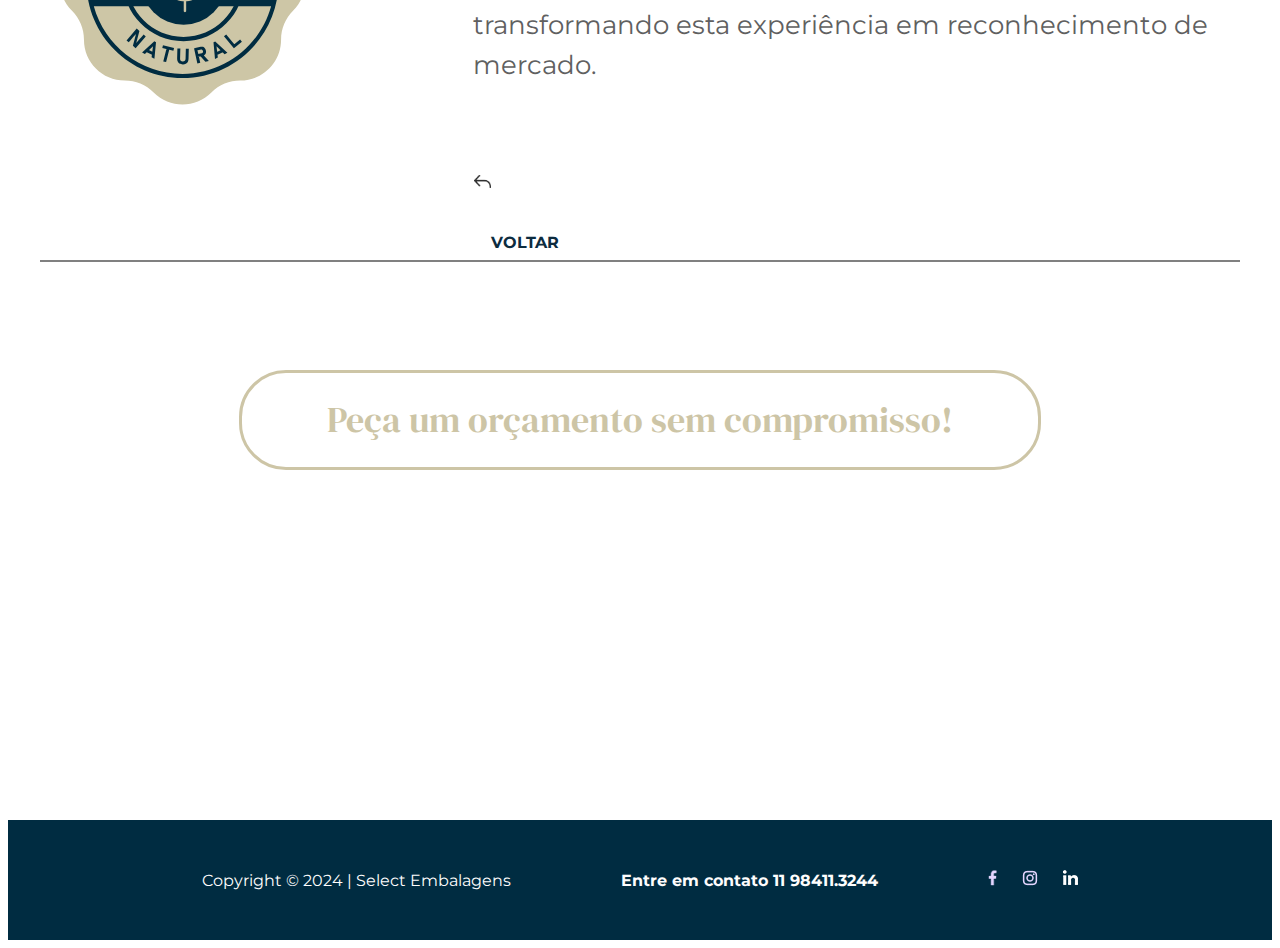
<file: quemsomos.html>
<!doctype html>
<html lang="pt-br">

<head>
    <meta charset="utf-8">
    <meta name="viewport" content="width=device-width, initial-scale=1">
    <title>Grupo Select Embalagens</title>
    <link rel="icon" href="./Assets/PNG/favicon.png" type="img/png">
    <link rel="preconnect" href="https://fonts.googleapis.com">
    <link rel="preconnect" href="https://fonts.gstatic.com" crossorigin>
    <link rel="preconnect" href="https://fonts.googleapis.com">
    <link rel="preconnect" href="https://fonts.gstatic.com" crossorigin>
    <link href="https://fonts.googleapis.com/css2?family=DM+Serif+Display&family=Montserrat:wght@300;400;500;700;900&display=swap" rel="stylesheet">
    <link href="https://cdn.jsdelivr.net/npm/bootstrap@5.3.2/dist/css/bootstrap.min.css" rel="stylesheet" integrity="sha384-T3c6CoIi6uLrA9TneNEoa7RxnatzjcDSCmG1MXxSR1GAsXEV/Dwwykc2MPK8M2HN" crossorigin="anonymous">
    <link rel="stylesheet" type="text/css" href="./CSS/index_style.css">
    <link rel="stylesheet" type="text/css" href="./CSS/quemsomos_style.css">
</head>

<body>
    <div class="BG_01">
        <header class="wrapper_BG_01">
            <nav class="navbar navbar-expand-lg"> <!-- bg-body-tertiary -->
                <div class="container-fluid">
                    <nav class="navbar navbar-light"> <!-- bg-light -->
                        <a class="navbar-brand" href="./index.html">
                            <img src="./Assets/SVG/logo.svg" width="265" height="86" alt="">
                        </a>
                    </nav>
                    <button class="navbar-toggler" type="button" data-bs-toggle="collapse"
                        data-bs-target="#navbarNavDropdown" aria-controls="navbarNavDropdown" aria-expanded="false"
                        aria-label="Toggle navigation">
                        <span class="navbar-toggler-icon"></span>
                    </button>
                    <div class="collapse navbar-collapse" id="navbarNavDropdown">
                        <ul class="navbar-nav">
                            <li class="nav-item">
                                <a class="nav-link" aria-current="page" href="./index.html">HOME</a>
                            </li>
                            <li class="nav-item dropdown">
                                <a class="nav-link dropdown-toggle active" href="#" role="button" data-bs-toggle="dropdown"
                                    aria-expanded="false">QUEM SOMOS</a>
                                <ul class="dropdown-menu">
                                    <li><a class="dropdown-item nav-active" href="./quemsomos.html">NOSSA MISSÃO<br> E VALORES</a></li>
                                    <li><a class="dropdown-item" href="./porqueaselect.html">VANTAGENS E<br> BENEFÍCIOS</a></li>
                                </ul>
                            </li>
                            <li class="nav-item">
                                <a class="nav-link" href="./index.html#atuacao">ATUAÇÃO</a>
                            </li>
                            <li class="nav-item">
                                <a class="nav-link disabled" href="./produtos.html">PRODUTOS</a>
                            </li>
                            <li class="nav-item">
                                <a class="nav-link" href="./index.html#vantagens">VANTAGENS</a>
                            </li>
                            <li class="nav-item">
                                <a class="nav-link" href="./index.html#contato">CONTATO</a>
                            </li>
                        </ul>
                    </div>
                </div>
            </nav>
            <script src="https://cdn.jsdelivr.net/npm/bootstrap@5.3.2/dist/js/bootstrap.bundle.min.js"
                integrity="sha384-C6RzsynM9kWDrMNeT87bh95OGNyZPhcTNXj1NW7RuBCsyN/o0jlpcV8Qyq46cDfL"
                crossorigin="anonymous"></script>
        </header>
    </div>
    <div class="BG_08">
        <section class="wrapper_BG_08">
            <span>Produtos e serviços<br>para um cliente select</span>
        </section>
    </div>
    <div class="BG_09">
        <section class="wrapper_BG_09">
            <div class="quem_somos">
                <p>QUEM SOMOS</p>
                <p>PRODUZIMOS<br>
                    PALETES<br>
                    E EMBALAGENS<br>
                    DE MADEIRA</p>
            </div>
            <div class="desc">
                <p>A Select Embalagens é uma empresa situada na cidade de Cesário Lange, a 150 km de São Paulo/Capital. Com sólida compreensão das práticas de reflorestamento e manejo responsável, valorizamos a eficiência logística e a qualidade ambiental, promovendo soluções sustentáveis e de baixo custo no mercado varejista de madeira e artefatos.</p>
                <p>Produzimos paletes com madeira de reflorestamento certificada, duráveis, resistentes e que facilitam o armazenamento e a movimentação de mercadorias, otimizando sua cadeia de suprimentos.</p> 
                <p>A busca pela nossa evolução é constante. Para isso, todos os esforços são investido na melhoria de qualidade, na capacidade produtiva, nas soluções logísticas e no bem estar de seus funcionários.  Ao longo destes anos, a empresa tem procurado se especializar para suprir as diversas necessidades de seus clientes, transformando esta experiência em reconhecimento de mercado.</p>
                <a href="./index.html"><img src="./Assets/PNG/voltar.png" width="18px" height="13px">VOLTAR</a>
            </div>
            <img src="./Assets/SVG/100eco.svg" width="245px" height="245px">
        </section>
    </div>
    <div class="BG_10">
        <section class="wrapper_BG_10">
            <hr>
            <a href="#">Peça um orçamento sem compromisso!</a>
        </section>
    </div>
    <footer class="BG_11">
        <section class="wrapper_BG_11">
            <p>Copyright © 2024 | Select Embalagens</p>
            <p>Entre em contato  11 98411.3244</p>
            <div class="redes">
                <a href="#"><img src="./Assets/PNG/facebook.png"></a> <!-- ADICIONAR LINKS -->
                <a href="https://www.instagram.com/gruposelectembalagens/"><img src="./Assets/PNG/insta.png"></a>
                <a href="#"><img src="./Assets/PNG/linkedin.png"></a>
            </div>
        </section>
    </footer>
</body>
</file>
<file: CSS/index_style.css>
/* :root {
    --bs-nav-link-color: #5b6489;
    --bs-navbar-active-color: #5b6489;
} */
:root {
     --workable-area:1200px
}
* {
    font-family: 'Montserrat', sans-serif; 
}
.flex_h_space_B {
    display: flex;
    flex-wrap: wrap;
    justify-content: space-between;
}

 /* ----------01---------- */

.BG_01 {
    min-height: 183px;
    display: flex;
    /* align-items: center; */
}

.wrapper_BG_01 {
    max-width: var(--workable-area);
    margin: 0 auto;
    /* overflow-x: hidden; */
    position: relative;
    align-self: center;
}

.container-fluid {
    background-color: white;
}

.nav-link {
    font-weight: 500;
    font-size: 16px;
    color: #5b6489;
    letter-spacing: 1px;
}

.nav-link.active {
    font-weight: 800;
    color: #5b6489 !important;
    letter-spacing: 1px;
}

.nav-link.disabled {
    color: #abb0c5;
    cursor: not-allowed;
}

.navbar-nav .dropdown-menu {
    background-color: #cdc5a6;
    border-radius: 0px;
    border: none;
}

.dropdown-menu .dropdown-item {
    font-size: 13px;
    font-weight: 500;
    padding: 10px 20px;
    color: #efe7c6;
    position: relative;
}

.dropdown-menu .dropdown-item::before {
    content: '';
    width: 8px;
    height: 16px;
    position: absolute;
    left: 0;
    background-color: white;
    clip-path: polygon(0 0, 0 100%, 100% 50%);
    display: none;
}
.dropdown-menu .dropdown-item.nav-active::before {
    display: block;
}

.nav-item .dropdown-toggle::after{
    display: none;
}

.dropdown-menu .dropdown-item:hover,
.dropdown-menu .dropdown-item.nav-active {
    color: white;
    background-color: #cdc5a6;
}

@media (max-width: 576px) {
    .collapse.navbar-collapse.show {
        height: 100svh;
    }
    .navbar-nav {
        gap: 30px;
    }
    .dropdown-menu .dropdown-item {
        color: white;
        padding: 30px 20px;
    }
    .dropdown-menu .dropdown-item > br {
        display: none;
    }
}

 /* ----------02---------- */

.BG_02 {
    height: 810px;
    overflow-x: hidden;
    background-image: url('../Assets/JPG/BG_01_alt.jpg');
    background-position: center;
    background-repeat: no-repeat;
}

.wrapper_BG_02 {
    max-width: var(--workable-area);
    height: 680px;
    margin: 0 auto;
    position: relative;
}

.BG_02 .wrapper_BG_02 > span:first-child {
    /* max-width: 440px; */
    font-size: 62px;
    line-height: 58px;
    letter-spacing: -2px;
    font-family: 'DM Serif Display', serif;
    color: white;
    position: absolute;
    top: 50%;
    left: 13%;
    transform: translateY(-50%);
    z-index: 1;
}
.BG_02 .wrapper_BG_02 > span:last-child {
    display: none;
    position: absolute;
}
@media (max-width: 576px) {
    .BG_02 {
        height: 510px;
    }
    
    .wrapper_BG_02 {
        height: 100%;
    }
    .BG_02 .wrapper_BG_02 > span:first-child {
        display: none;
        position: absolute;
    }
    .BG_02 .wrapper_BG_02 > span:last-child {
        display: block;
        left: 5%;
        font-size: 62px;
        line-height: 58px;
        letter-spacing: -2px;
        font-family: 'DM Serif Display', serif;
        color: white;
        position: absolute;
        top: 50%;
        transform: translateY(-50%);
        z-index: 1;
    }
}
 /* ----------03---------- */

.BG_03 {
    margin: 0 auto;
    max-width: 2100px;
    overflow-x: hidden;
    background-color: #cdc5a6 ;
}

.BG_03 .wrapper_BG_03 {
    max-width: var(--workable-area);
    margin: 0 auto;
    display: flex;
    flex-wrap: wrap;
    justify-content: center;
}

.BG_03 .wrapper_BG_03 > span {
    padding: 0 10px;
    width: 250px;
    height: 140px;
    /* margin-left: 10%; */
    font-size: 62px;
    line-height: 58px;
    letter-spacing: -2px;
    font-family: 'DM Serif Display', serif;
    color: white;
}

@media (max-width: 576px) {
    .BG_03 .wrapper_BG_03 > span {
        margin-top: 70px;
        width: 100%;
        height: 140px;
        font-size: 62px;
        /* text-align: center; */
    }
}

.BG_03 .wrapper_BG_03 > p {
    padding: 0 10px;
    font-size: 26px;
    line-height: 39px;
    letter-spacing: -2px;
    /* text-align: justify; */
    max-width: 640px;
    color: #606060;
}

/* .BG_03 .wrapper_BG_03 > span:last-child {
    width: 100%;
    height: auto;
    margin: 20px 100px 20px 0;
    font-size: 12px;
    letter-spacing: 0px;
    text-align: end;
    color: #606060;
} */

.BG_03 .wrapper_BG_03 > p > b > a{
    padding-left: 10px;
    font-size: 16px;
    line-height: 25px;
    letter-spacing: 2px;
    color: #0d2c3f;
    cursor: pointer;
    text-decoration: none;
}

 /* ----------04---------- */

.BG_04 {
    padding-top: 195px;
    margin: 0 auto;
    max-width: 2100px;
    overflow-x: hidden;
}

.BG_04 .wrapper_BG_04 {
    max-width: var(--workable-area);
    margin: 0 auto;
    display: flex;
    flex-wrap: wrap;
    justify-content: center;
    gap: 80px;
}

.BG_04 .wrapper_BG_04 > img {
    /* width: 580px;
    height: 656px; */
    max-width: 555px;
    height: auto;
    object-fit: cover;
}

.BG_04 .wrapper_BG_04 .text_wrapper {
    max-width: 555px;
    display: flex;
    flex-direction: column;
}

.BG_04 .wrapper_BG_04 .text_wrapper > span:first-child {
    font-family: 'Montserrat', serif;
    font-size: 20px;
    font-weight: 700;
    line-height: 20px;
    color: #002c41;
}

.BG_04 .wrapper_BG_04 .text_wrapper > span {
    padding: 0 10px 20px 10px;
    font-size: 62px;
    line-height: 58px;
    letter-spacing: -2px;
    font-family: 'DM Serif Display', serif;
    color: #cdc5a6;
}

.BG_04 .wrapper_BG_04 .text_wrapper > p {
    padding: 0 10px 20px 10px;
    font-size: 26px;
    line-height: 39px;
}

@media (max-width: 576px) {
    .BG_04 {
        padding-top: 0;
    }
    .BG_04 .wrapper_BG_04 .text_wrapper > p {
        font-size: 22px;
        line-height: 36px;
    }
}

 /* ----------05---------- */

.BG_05 {
    max-width: 2100px;
    margin: 0 auto;
    overflow-x: hidden;
    background-image: url('../Assets/JPG/BG_02_alt.jpg');
    background-position: 50% top;
    background-repeat: no-repeat;
    background-color: #002d42;
}

.BG_05 .wrapper_BG_05 {
    max-width: var(--workable-area);
    margin: 0 auto;
    display: flex;
    flex-wrap: wrap;
}

.BG_05 .wrapper_BG_05 .wrapper_list {
    margin-top: 540px;
    display: flex;
    flex-wrap: wrap;
    justify-content: center;
    gap: 20px;
}

.BG_05 .wrapper_BG_05 .wrapper_list > li {
    margin: 10px;
    min-width: 500px;
    font-family: 'DM Serif Display', serif;
    font-size: 36px;
    line-height: 44px;
    color: white;
}

.BG_05 .wrapper_BG_05 > a {
    margin: 100px auto;
    font-family: 'DM Serif Display', serif;
    font-size: 36px;
    line-height: 44px;
    text-decoration: none;
    color: #cdc5a6;
    padding: 25px 85px;
    background-color: transparent;
    border: 3px solid #cdc5a6 ;
    border-radius: 1000px;
}

@media (max-width: 576px) {
    .BG_05 .wrapper_BG_05 .wrapper_list > li {
        font-size: 28px;
        line-height: 36px;
    }
    .BG_05 .wrapper_BG_05 > a {
        padding: 25px;
    }
 }

  /* ----------06---------- */

.BG_06 {
    max-width: 2100px;
    margin: 0 auto;
    overflow-x: hidden;
    background-color: #001d2e;
}

.error::placeholder{
    /* border: 5px red solid;
    box-sizing: border-box; */
    color: red;
    font-weight: 500;
}
.BG_06 .wrapper_BG_06 {
    max-width: 1050px;
    margin: 70px auto;
    display: grid;
    gap: 5px;
    grid-template-columns: 24% 24% 56%;
    grid-template-rows: 120px 75px 75px 75px 200px;
    
}

.BG_06 .wrapper_BG_06 > input{
    padding-left: 25px;
}

.BG_06 .wrapper_BG_06 .text_area {
    position: relative;
}


#sendMSG {
    position: absolute;
    bottom: 15px;
    right: 15px;
    font-size: 32px;
    line-height: 15px;
    text-decoration: none;
    color: black;
    border: none;
    background-color: white;
}

.BG_06 .wrapper_BG_06 .text_area > textarea {
    width: 100%;
    height: 100%;
    padding: 25px;
    resize: none;
}


.grid_col_1_2 {
    grid-column: 1 / 2;
    display: flex;
}
.grid_col_1_3 {
    grid-column: 1 / 3;
    display: flex;
}
.grid_col_2_4 {
    grid-column: 2 / 4;
    display: flex;
}
.grid_col_3_4 {
    grid-column: 3 / 4;
    display: flex;
}
.grid_row_2_5 {
    grid-row: 2 / 5;
    display: flex;
}

.wrapper_BG_06 .text_contato {
    font-size: 62px;
    line-height: 58px;
    letter-spacing: -2px;
    font-family: 'DM Serif Display', serif;
    color: #cdc5a6;
    align-self: center;
}
.wrapper_BG_06 .text_local {
    margin-left: 20px;
    font-size: 22px;
    line-height: 30px;
    letter-spacing: 2px;
    color: white;
    align-self: center;
}

.wrapper_logo_footer {
    margin-top: 30px;
    align-self: center;
    display: flex;
    flex-direction: column;
}
.wrapper_logo_footer > span {
    margin-left: 80px;
    font-size: 15px;
    line-height: 22px;
    color: white;
}
.wrapper_logo_footer > span b {
    font-size: 22px;
    line-height: 30px;
    color: #cdc5a6;
}
.wrapper_BG_06 > .g-recaptcha {
    align-self: flex-end;
    flex-grow: 1;
}

@media (max-width: 576px) {
    .BG_06 .wrapper_BG_06 {
        display: grid;
        gap: 5px;
        grid-template-columns: 100%;
        grid-template-rows: 100px 200px 75px 75px 75px 200px 240px 100px;
        
    }
    .grid_col_1_2,
    .grid_col_1_3,
    .grid_col_2_4,
    .grid_col_3_4,
    .grid_row_2_5 {
        grid-column: 1 !important;
        grid-row: auto !important;
        margin: 0 10px;
    }
    .text_contato {
        justify-self: center !important;
    }
    .wrapper_logo_footer {
        align-items: center !important;
        gap: 20px;
    }
    .wrapper_logo_footer > span {
        margin: 0 auto;
        text-align: center;
    }
    .g-recaptcha {
        margin: 0 auto;
    }
 }

 /* ----------07---------- */

 .BG_07 {
    width: 100%;
    height: 445px;
}
</file>
<file: CSS/quemsomos_style.css>
.BG_08 {
    /* height: 396px; */
    overflow-x: hidden;
    background-image: url('../Assets/JPG/BG_03.jpg');
    background-position: center;
    background-repeat: no-repeat;
}

.wrapper_BG_08 {
    height: 396px;
    max-width: var(--workable-area);
    margin: 0 auto 70px auto;
    position: relative;
}

.BG_08 .wrapper_BG_08 > span {
    font-size: 62px;
    line-height: 58px;
    letter-spacing: -2px;
    font-family: 'DM Serif Display', serif;
    color: white;
    position: absolute;
    top: 50%;
    left: 10%;
    transform: translateY(-50%);
    z-index: 1;
}

  /* ----------09---------- */

.BG_09 {
    margin: 0 auto;
    max-width: 2100px;
    overflow: hidden;
}

.BG_09 .wrapper_BG_09 {
    max-width: var(--workable-area);
    margin: 0 auto;
    display: grid;
    grid-template-columns: 1fr 2fr;
    gap: 20px;
    position: relative;
}

.wrapper_BG_09 .quem_somos {
    min-width: 300px;
    padding: 0 20px;
}

.wrapper_BG_09 .quem_somos > p:first-child {
    padding: 20px 0;
    font-size: 16px;
    font-weight: 700;
    color: #0d2c3f;
}
.wrapper_BG_09 .quem_somos > p:last-child {
    font-family: 'DM Serif Display', serif;
    font-size: 50px;
    line-height: 46px;
    font-weight: 400;
    color: #ccc5a9;
}

.wrapper_BG_09 .desc {
    min-width: 300px;
    padding: 30px 20px 0 20px;
    grid-column-start: 2;
    grid-row-start: 1;
    grid-row-end: 3;
}
.wrapper_BG_09 .desc > p {
    font-size: 26px;
    line-height: 40px;
    color: #606060;
    margin: 30px auto;
}
.wrapper_BG_09 .desc > p > b {
    color: #0d2c3f;
}

.wrapper_BG_09 .desc > a {
    font-size: 16px;
    font-weight: 700;
    color: #0d2c3f;
    text-decoration: none;

}
.wrapper_BG_09 .desc > a > img {
    object-fit: contain;
    margin: 60px 0;
}

.wrapper_BG_09 > img {
    min-height: 300px;
    margin: auto 20px 120px 20px;
    align-self: self-end;
}

@media (max-width: 576px) {
    .BG_09 .wrapper_BG_09 {
        grid-template-columns: 1fr;
        gap: 10px;
    }
    .wrapper_BG_09 img {
        justify-self: center;
    }
    .wrapper_BG_09 .desc {
        grid-column-start: auto;
        grid-row-start: auto;
        grid-row-end: auto;
    }
    .wrapper_BG_09 .desc > p {
        font-size: 20px;
        text-align: justify;
    }

}

  /* ----------10---------- */

.BG_10 {
    margin: 0 auto;
    max-width: 2100px;
}

.BG_10 .wrapper_BG_10 {
    max-width: var(--workable-area);
    margin: 0 auto;
    display: flex;
    flex-wrap: wrap;
    justify-content: center;
}

.BG_10 .wrapper_BG_10 hr {
    border: 1px solid gray;
    width: 100%;
}

.BG_10 .wrapper_BG_10 > a {
    margin: 100px auto 350px auto;
    font-family: 'DM Serif Display', serif;
    font-size: 36px;
    line-height: 44px;
    text-decoration: none;
    color: #cdc5a6;
    padding: 25px 85px;
    background-color: transparent;
    border: 3px solid #cdc5a6 ;
    border-radius: 47px;
}

@media (max-width: 576px) {
    .BG_10 .wrapper_BG_10 > a {
        padding: 25px 25px;
        border-radius: 47px;
        margin: 100px 10px;
        text-align: center;
    }
}

  /* ----------11---------- */

.BG_11 {
    margin: 0 auto;
    max-width: 2100px;
    min-height: 120px;
    background-color: #002c41;
    display: flex;
    justify-content: center;
    align-items:center;
}

.BG_11 .wrapper_BG_11 {
    max-width: var(--workable-area);
    display: flex;
    /* flex-wrap: wrap; */
    justify-content: center;
    align-items:center;
    gap: 70px;
}

@media (max-width: 576px) {
    .BG_11 .wrapper_BG_11 {
        flex-direction: column;
        justify-content: center;
        gap: 0px;
    }
}

.BG_11 .wrapper_BG_11 > p {
    font-size: 16px;
    font-weight: 700;
    color: #fefdfd;
    margin: 20px;
}

.BG_11 .wrapper_BG_11 > p:first-child {
    font-weight: 400;

}

.BG_11 .wrapper_BG_11 .redes {
    display: flex;
    justify-content: center;
    gap: 25px;
    margin: 20px;
}
</file>
<file: CSS/porqueaselect_style.css>
.BG_09 .wrapper_BG_09 > img {
    position: absolute;
    bottom: 100px;
    right: 800px;
}
</file>
<file: CSS/produtos_style.css>
.BG_12 {
    /* height: 396px; */
    max-width: 2100px;
    margin: 0 auto;
    overflow-x: hidden;
    background-image: url('../Assets/JPG/BG_04.jpg');
    background-position: center;
    background-repeat: no-repeat;
}

.wrapper_BG_12 {
    height: 396px;
    max-width: var(--workable-area);
    margin: 0 auto;
    position: relative;
}


.BG_12 .wrapper_BG_12 > span {
    font-size: 62px;
    line-height: 58px;
    letter-spacing: -2px;
    font-family: 'DM Serif Display', serif;
    color: white;
    position: absolute;
    top: 50%;
    left: 10%;
    transform: translateY(-50%);
    z-index: 1;
}

  /* ----------13---------- */

.BG_13 {
    margin: 0 auto;
    max-width: 2100px;
}

.BG_13 .wrapper_BG_13 {
    max-width: var(--workable-area);
    margin: 0 auto;
    display: grid;
    grid-template-columns: 1fr 1fr;
    /* gap: 20px; */
    position: relative;
    justify-items: center;
    align-items: center;
}

.wrapper_BG_13 > h2 {
    font-family: 'DM Serif Display', serif;
    font-size: 62px;
    line-height: 58px;
    font-weight: 400;
    color: #0d2c3f;
    letter-spacing: -2px;
    margin: 150px auto;
    grid-column-start: 1;
    grid-column-end: 3;
}

.wrapper_BG_13 > img {
    max-width: 100%;
    height: auto;
}

.wrapper_BG_13 .bg_dourado .bg_dourado_conteudo > img {
    max-width: 100%;
    height: auto;
}


.wrapper_BG_13 .texto_produtos {
    max-width: 470px;
    display: flex;
    flex-wrap: wrap;
}

.wrapper_BG_13 .texto_produtos > span {
    margin: 20px;
}

.wrapper_BG_13 .texto_produtos span:first-child{
    font-family: 'DM Serif Display', serif;
    font-size: 32px;
}

.wrapper_BG_13 .texto_produtos span:last-child{
    font-size: 26px;
    line-height: 36px;
}

.wrapper_BG_13 .bg_dourado {
    margin: 70px 0;
    padding-top: 70px;
    width: 100%;
    background-color: #cdc5a6;
    grid-column-start: 1;
    grid-column-end: 3;
    display: grid;
    grid-template-columns: subgrid;
    justify-items: center;
    align-items: center;
}
.wrapper_BG_13 .bg_dourado .bg_dourado_conteudo {
    margin-bottom: 170px;
    position: relative;
}

.wrapper_BG_13 .bg_dourado .bg_dourado_conteudo > span {
    width: 100%;
    text-align: center;
    position: absolute;
    left: 50%;
    transform: translateX(-50%);
    bottom: -110px;
    font-size: 36px;
    font-weight: 300;
    color: #0d2c3f;
}

@media (max-width: 576px) {
    .BG_13 .wrapper_BG_13 {
        grid-template-columns: 1fr;
    }
    .wrapper_BG_13 .bg_dourado {
        grid-column-start: 1;
        grid-column-end: 2;
    }
    .wrapper_BG_13 .bg_dourado .bg_dourado_conteudo > span {
        font-size: 28px;
    }
    .wrapper_BG_13 > h2 {
        grid-column-start: 1;
        grid-column-end: 2;
    }
}

  /* ----------14---------- */

.BG_14 {
    margin: 0 auto;
    max-width: 2100px;
}

.BG_14 .wrapper_BG_14 {
    max-width: var(--workable-area);
    margin: 70px auto;
    padding: 60px 10px 120px 10px;
    background-color: #0d2c3f;
    display: flex;
    flex-direction: column;
    align-items: center;
    gap: 40px;
}

.BG_14 .wrapper_BG_14 > span:nth-child(2) {

    font-family: 'DM Serif Display', serif;
    font-size: 30px;
    color: #cdc5a6;
}
.BG_14 .wrapper_BG_14 > span:nth-child(3) {
    max-width: 700px;
    text-align: center;
    font-size: 27px;
    line-height: 48px;
    color: white;
}

  /* ----------15---------- */

.BG_15 {
    margin: 0 auto;
    max-width: 2100px;
}

.BG_15 .wrapper_BG_15 {
    max-width: var(--workable-area);
    margin: 20px auto 400px auto;
    display: flex;
    justify-content: space-between;
    position: relative;
}

.BG_15 .wrapper_BG_15 > a {
    font-size: 16px;
    font-weight: 700;
    color: #0d2c3f;
    text-decoration: none;
    position: absolute;
    right: 0;
    bottom: -250px;
}
.BG_15 .wrapper_BG_15 > a > img {
    object-fit: contain;
    margin: 60px 0;
}

@media (max-width: 576px) {
    .BG_15 .wrapper_BG_15 {
        margin: 20px auto 100px auto;
        flex-direction: column;
        align-items: center;
        gap: 20px;
    }
    .BG_15 .wrapper_BG_15 > a {
        right: 30px;
        bottom: -125px;
    }

}
</file>
